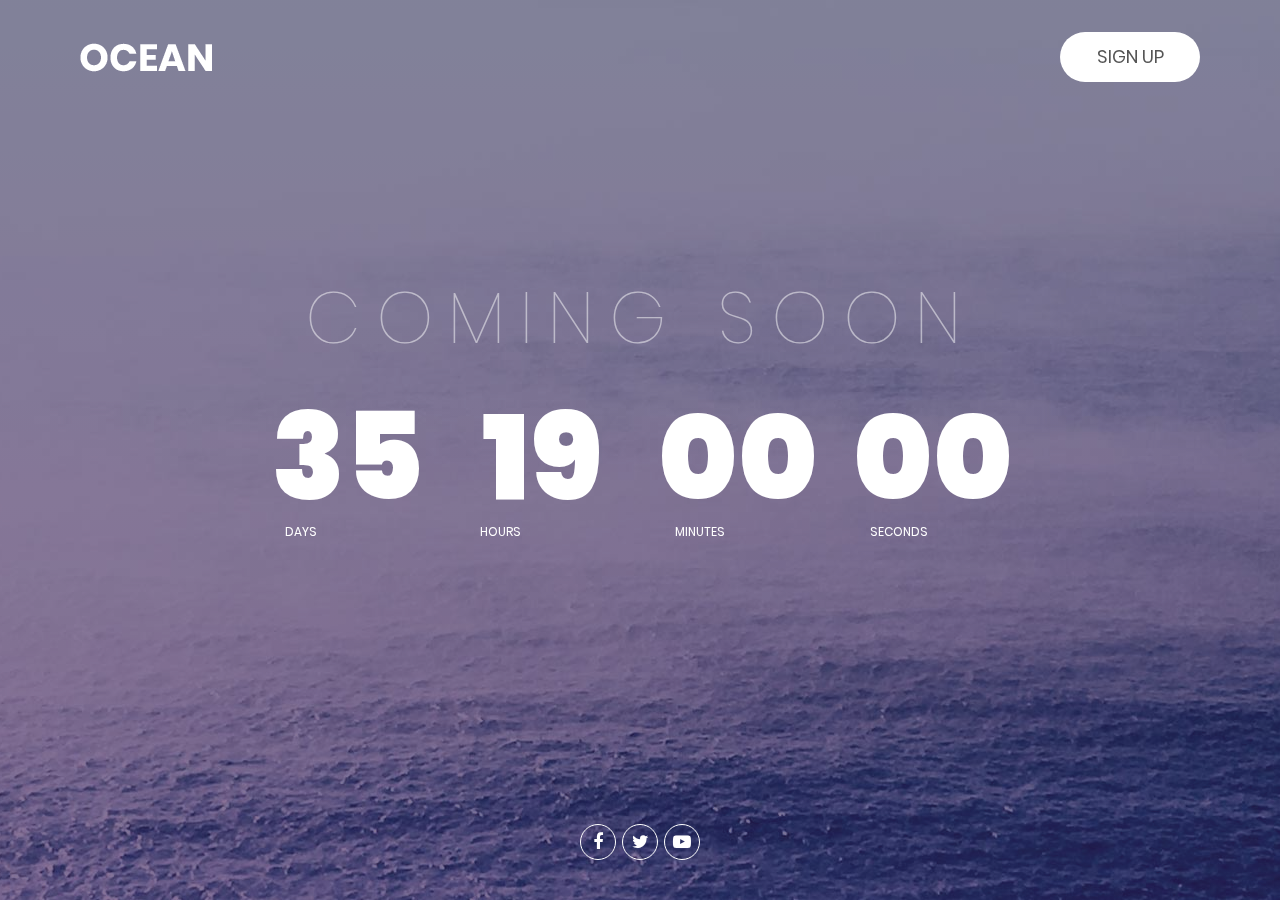
<file: comingsoon/index.html>
<!DOCTYPE html>
<html lang="en">
<head>
	<title>Coming Soon 9</title>
	<meta charset="UTF-8">
	<meta name="viewport" content="width=device-width, initial-scale=1">
<!--===============================================================================================-->	
	<link rel="icon" type="image/png" href="images/icons/favicon.ico"/>
<!--===============================================================================================-->
	<link rel="stylesheet" type="text/css" href="vendor/bootstrap/css/bootstrap.min.css">
<!--===============================================================================================-->
	<link rel="stylesheet" type="text/css" href="fonts/font-awesome-4.7.0/css/font-awesome.min.css">
<!--===============================================================================================-->
	<link rel="stylesheet" type="text/css" href="vendor/animate/animate.css">
<!--===============================================================================================-->
	<link rel="stylesheet" type="text/css" href="vendor/select2/select2.min.css">
<!--===============================================================================================-->
	<link rel="stylesheet" type="text/css" href="css/util.css">
	<link rel="stylesheet" type="text/css" href="css/main.css">
<!--===============================================================================================-->
</head>
<body>
	
	<!--  -->
	<div class="simpleslide100">
		<div class="simpleslide100-item bg-img1" style="background-image: url('images/bg01.jpg');"></div>
		<div class="simpleslide100-item bg-img1" style="background-image: url('images/bg02.jpg');"></div>
	</div>

	<div class="flex-col-c-sb size1 overlay1">
		<!--  -->
		<div class="w-full flex-w flex-sb-m p-l-80 p-r-80 p-t-22 p-lr-15-sm">
			<div class="wrappic1 m-r-30 m-t-10 m-b-10">
				<a href="#"><img src="images/icons/logo.png" alt="LOGO"></a>
			</div>

			<div class="flex-w m-t-10 m-b-10">
				<a href="#" class="size2 m1-txt1 flex-c-m how-btn1 trans-04">
					Sign Up
				</a>
			</div>
		</div>

		<!--  -->
		<div class="flex-col-c-m p-l-15 p-r-15 p-t-50 p-b-120">
			<h3 class="l1-txt1 txt-center p-b-40 respon1">
				Coming Soon
			</h3>

			<div class="flex-w flex-c-m cd100">
				<div class="flex-col-c wsize1 m-b-30">
					<span class="l1-txt2 p-b-9 days">35</span>
					<span class="s1-txt1 where1 p-l-35">Days</span>
				</div>

				<div class="flex-col-c wsize1 m-b-30">
					<span class="l1-txt2 p-b-9 hours">17</span>
					<span class="s1-txt1 where1 p-l-35">Hours</span>
				</div>

				<div class="flex-col-c wsize1 m-b-30">
					<span class="l1-txt2 p-b-9 minutes">50</span>
					<span class="s1-txt1 where1 p-l-35">Minutes</span>
				</div>

				<div class="flex-col-c wsize1 m-b-30">
					<span class="l1-txt2 p-b-9 seconds">39</span>
					<span class="s1-txt1 where1 p-l-35">Seconds</span>
				</div>
			</div>
		</div>

		<!--  -->
		<div class="flex-w flex-c-m p-b-35">
			<a href="#" class="size3 flex-c-m how-social trans-04 m-r-3 m-l-3 m-b-5">
				<i class="fa fa-facebook"></i>
			</a>

			<a href="#" class="size3 flex-c-m how-social trans-04 m-r-3 m-l-3 m-b-5">
				<i class="fa fa-twitter"></i>
			</a>

			<a href="#" class="size3 flex-c-m how-social trans-04 m-r-3 m-l-3 m-b-5">
				<i class="fa fa-youtube-play"></i>
			</a>
		</div>
	</div>



	

<!--===============================================================================================-->	
	<script src="vendor/jquery/jquery-3.2.1.min.js"></script>
<!--===============================================================================================-->
	<script src="vendor/bootstrap/js/popper.js"></script>
	<script src="vendor/bootstrap/js/bootstrap.min.js"></script>
<!--===============================================================================================-->
	<script src="vendor/select2/select2.min.js"></script>
<!--===============================================================================================-->
	<script src="vendor/countdowntime/moment.min.js"></script>
	<script src="vendor/countdowntime/moment-timezone.min.js"></script>
	<script src="vendor/countdowntime/moment-timezone-with-data.min.js"></script>
	<script src="vendor/countdowntime/countdowntime.js"></script>
	<script>
		$('.cd100').countdown100({
			/*Set Endtime here*/
			/*Endtime must be > current time*/
			endtimeYear: 0,
			endtimeMonth: 0,
			endtimeDate: 35,
			endtimeHours: 19,
			endtimeMinutes: 0,
			endtimeSeconds: 0,
			timeZone: "" 
			// ex:  timeZone: "America/New_York"
			//go to " http://momentjs.com/timezone/ " to get timezone
		});
	</script>
<!--===============================================================================================-->
	<script src="vendor/tilt/tilt.jquery.min.js"></script>
	<script >
		$('.js-tilt').tilt({
			scale: 1.1
		})
	</script>
<!--===============================================================================================-->
	<script src="js/main.js"></script>

</body>
</html>
</file>
<file: comingsoon/css/util.css>
/*//////////////////////////////////////////////////////////////////
[ REBOOT ]*/
*, *:before, *:after {
	margin: 0px; 
	padding: 0px; 
	-webkit-box-sizing: border-box;
	-moz-box-sizing: border-box;
	box-sizing: border-box;
}

body, html {
	font-family: Arial, sans-serif;
	font-size: 15px;
	color: #666666;

	height: 100%;
	background-color: #fff;
	-webkit-box-sizing: border-box;
	-moz-box-sizing: border-box;
	box-sizing: border-box;
}

/*---------------------------------------------*/
a:focus {outline: none;}
a:hover {text-decoration: none;}

/* ------------------------------------ */
h1,h2,h3,h4,h5,h6,p {margin: 0px;}

ul, li {
	margin: 0px;
	list-style-type: none;
}


/* ------------------------------------ */
input, textarea, label {
	display: block;
	outline: none;
	border: none;
}

/* ------------------------------------ */
button {
	outline: none;
	border: none;
	background: transparent;
	cursor: pointer;
}
button:focus {outline: none;}

iframe {border: none;}


/*//////////////////////////////////////////////////////////////////
[ FONT SIZE ]*/
.fs-1 {font-size: 1px;}
.fs-2 {font-size: 2px;}
.fs-3 {font-size: 3px;}
.fs-4 {font-size: 4px;}
.fs-5 {font-size: 5px;}
.fs-6 {font-size: 6px;}
.fs-7 {font-size: 7px;}
.fs-8 {font-size: 8px;}
.fs-9 {font-size: 9px;}
.fs-10 {font-size: 10px;}
.fs-11 {font-size: 11px;}
.fs-12 {font-size: 12px;}
.fs-13 {font-size: 13px;}
.fs-14 {font-size: 14px;}
.fs-15 {font-size: 15px;}
.fs-16 {font-size: 16px;}
.fs-17 {font-size: 17px;}
.fs-18 {font-size: 18px;}
.fs-19 {font-size: 19px;}
.fs-20 {font-size: 20px;}
.fs-21 {font-size: 21px;}
.fs-22 {font-size: 22px;}
.fs-23 {font-size: 23px;}
.fs-24 {font-size: 24px;}
.fs-25 {font-size: 25px;}
.fs-26 {font-size: 26px;}
.fs-27 {font-size: 27px;}
.fs-28 {font-size: 28px;}
.fs-29 {font-size: 29px;}
.fs-30 {font-size: 30px;}
.fs-31 {font-size: 31px;}
.fs-32 {font-size: 32px;}
.fs-33 {font-size: 33px;}
.fs-34 {font-size: 34px;}
.fs-35 {font-size: 35px;}
.fs-36 {font-size: 36px;}
.fs-37 {font-size: 37px;}
.fs-38 {font-size: 38px;}
.fs-39 {font-size: 39px;}
.fs-40 {font-size: 40px;}
.fs-41 {font-size: 41px;}
.fs-42 {font-size: 42px;}
.fs-43 {font-size: 43px;}
.fs-44 {font-size: 44px;}
.fs-45 {font-size: 45px;}
.fs-46 {font-size: 46px;}
.fs-47 {font-size: 47px;}
.fs-48 {font-size: 48px;}
.fs-49 {font-size: 49px;}
.fs-50 {font-size: 50px;}
.fs-51 {font-size: 51px;}
.fs-52 {font-size: 52px;}
.fs-53 {font-size: 53px;}
.fs-54 {font-size: 54px;}
.fs-55 {font-size: 55px;}
.fs-56 {font-size: 56px;}
.fs-57 {font-size: 57px;}
.fs-58 {font-size: 58px;}
.fs-59 {font-size: 59px;}
.fs-60 {font-size: 60px;}
.fs-61 {font-size: 61px;}
.fs-62 {font-size: 62px;}
.fs-63 {font-size: 63px;}
.fs-64 {font-size: 64px;}
.fs-65 {font-size: 65px;}
.fs-66 {font-size: 66px;}
.fs-67 {font-size: 67px;}
.fs-68 {font-size: 68px;}
.fs-69 {font-size: 69px;}
.fs-70 {font-size: 70px;}
.fs-71 {font-size: 71px;}
.fs-72 {font-size: 72px;}
.fs-73 {font-size: 73px;}
.fs-74 {font-size: 74px;}
.fs-75 {font-size: 75px;}
.fs-76 {font-size: 76px;}
.fs-77 {font-size: 77px;}
.fs-78 {font-size: 78px;}
.fs-79 {font-size: 79px;}
.fs-80 {font-size: 80px;}
.fs-81 {font-size: 81px;}
.fs-82 {font-size: 82px;}
.fs-83 {font-size: 83px;}
.fs-84 {font-size: 84px;}
.fs-85 {font-size: 85px;}
.fs-86 {font-size: 86px;}
.fs-87 {font-size: 87px;}
.fs-88 {font-size: 88px;}
.fs-89 {font-size: 89px;}
.fs-90 {font-size: 90px;}
.fs-91 {font-size: 91px;}
.fs-92 {font-size: 92px;}
.fs-93 {font-size: 93px;}
.fs-94 {font-size: 94px;}
.fs-95 {font-size: 95px;}
.fs-96 {font-size: 96px;}
.fs-97 {font-size: 97px;}
.fs-98 {font-size: 98px;}
.fs-99 {font-size: 99px;}
.fs-100 {font-size: 100px;}
.fs-101 {font-size: 101px;}
.fs-102 {font-size: 102px;}
.fs-103 {font-size: 103px;}
.fs-104 {font-size: 104px;}
.fs-105 {font-size: 105px;}
.fs-106 {font-size: 106px;}
.fs-107 {font-size: 107px;}
.fs-108 {font-size: 108px;}
.fs-109 {font-size: 109px;}
.fs-110 {font-size: 110px;}
.fs-111 {font-size: 111px;}
.fs-112 {font-size: 112px;}
.fs-113 {font-size: 113px;}
.fs-114 {font-size: 114px;}
.fs-115 {font-size: 115px;}
.fs-116 {font-size: 116px;}
.fs-117 {font-size: 117px;}
.fs-118 {font-size: 118px;}
.fs-119 {font-size: 119px;}
.fs-120 {font-size: 120px;}
.fs-121 {font-size: 121px;}
.fs-122 {font-size: 122px;}
.fs-123 {font-size: 123px;}
.fs-124 {font-size: 124px;}
.fs-125 {font-size: 125px;}
.fs-126 {font-size: 126px;}
.fs-127 {font-size: 127px;}
.fs-128 {font-size: 128px;}
.fs-129 {font-size: 129px;}
.fs-130 {font-size: 130px;}
.fs-131 {font-size: 131px;}
.fs-132 {font-size: 132px;}
.fs-133 {font-size: 133px;}
.fs-134 {font-size: 134px;}
.fs-135 {font-size: 135px;}
.fs-136 {font-size: 136px;}
.fs-137 {font-size: 137px;}
.fs-138 {font-size: 138px;}
.fs-139 {font-size: 139px;}
.fs-140 {font-size: 140px;}
.fs-141 {font-size: 141px;}
.fs-142 {font-size: 142px;}
.fs-143 {font-size: 143px;}
.fs-144 {font-size: 144px;}
.fs-145 {font-size: 145px;}
.fs-146 {font-size: 146px;}
.fs-147 {font-size: 147px;}
.fs-148 {font-size: 148px;}
.fs-149 {font-size: 149px;}
.fs-150 {font-size: 150px;}
.fs-151 {font-size: 151px;}
.fs-152 {font-size: 152px;}
.fs-153 {font-size: 153px;}
.fs-154 {font-size: 154px;}
.fs-155 {font-size: 155px;}
.fs-156 {font-size: 156px;}
.fs-157 {font-size: 157px;}
.fs-158 {font-size: 158px;}
.fs-159 {font-size: 159px;}
.fs-160 {font-size: 160px;}
.fs-161 {font-size: 161px;}
.fs-162 {font-size: 162px;}
.fs-163 {font-size: 163px;}
.fs-164 {font-size: 164px;}
.fs-165 {font-size: 165px;}
.fs-166 {font-size: 166px;}
.fs-167 {font-size: 167px;}
.fs-168 {font-size: 168px;}
.fs-169 {font-size: 169px;}
.fs-170 {font-size: 170px;}
.fs-171 {font-size: 171px;}
.fs-172 {font-size: 172px;}
.fs-173 {font-size: 173px;}
.fs-174 {font-size: 174px;}
.fs-175 {font-size: 175px;}
.fs-176 {font-size: 176px;}
.fs-177 {font-size: 177px;}
.fs-178 {font-size: 178px;}
.fs-179 {font-size: 179px;}
.fs-180 {font-size: 180px;}
.fs-181 {font-size: 181px;}
.fs-182 {font-size: 182px;}
.fs-183 {font-size: 183px;}
.fs-184 {font-size: 184px;}
.fs-185 {font-size: 185px;}
.fs-186 {font-size: 186px;}
.fs-187 {font-size: 187px;}
.fs-188 {font-size: 188px;}
.fs-189 {font-size: 189px;}
.fs-190 {font-size: 190px;}
.fs-191 {font-size: 191px;}
.fs-192 {font-size: 192px;}
.fs-193 {font-size: 193px;}
.fs-194 {font-size: 194px;}
.fs-195 {font-size: 195px;}
.fs-196 {font-size: 196px;}
.fs-197 {font-size: 197px;}
.fs-198 {font-size: 198px;}
.fs-199 {font-size: 199px;}
.fs-200 {font-size: 200px;}

/*//////////////////////////////////////////////////////////////////
[ PADDING ]*/
.p-t-0 {padding-top: 0px;}
.p-t-1 {padding-top: 1px;}
.p-t-2 {padding-top: 2px;}
.p-t-3 {padding-top: 3px;}
.p-t-4 {padding-top: 4px;}
.p-t-5 {padding-top: 5px;}
.p-t-6 {padding-top: 6px;}
.p-t-7 {padding-top: 7px;}
.p-t-8 {padding-top: 8px;}
.p-t-9 {padding-top: 9px;}
.p-t-10 {padding-top: 10px;}
.p-t-11 {padding-top: 11px;}
.p-t-12 {padding-top: 12px;}
.p-t-13 {padding-top: 13px;}
.p-t-14 {padding-top: 14px;}
.p-t-15 {padding-top: 15px;}
.p-t-16 {padding-top: 16px;}
.p-t-17 {padding-top: 17px;}
.p-t-18 {padding-top: 18px;}
.p-t-19 {padding-top: 19px;}
.p-t-20 {padding-top: 20px;}
.p-t-21 {padding-top: 21px;}
.p-t-22 {padding-top: 22px;}
.p-t-23 {padding-top: 23px;}
.p-t-24 {padding-top: 24px;}
.p-t-25 {padding-top: 25px;}
.p-t-26 {padding-top: 26px;}
.p-t-27 {padding-top: 27px;}
.p-t-28 {padding-top: 28px;}
.p-t-29 {padding-top: 29px;}
.p-t-30 {padding-top: 30px;}
.p-t-31 {padding-top: 31px;}
.p-t-32 {padding-top: 32px;}
.p-t-33 {padding-top: 33px;}
.p-t-34 {padding-top: 34px;}
.p-t-35 {padding-top: 35px;}
.p-t-36 {padding-top: 36px;}
.p-t-37 {padding-top: 37px;}
.p-t-38 {padding-top: 38px;}
.p-t-39 {padding-top: 39px;}
.p-t-40 {padding-top: 40px;}
.p-t-41 {padding-top: 41px;}
.p-t-42 {padding-top: 42px;}
.p-t-43 {padding-top: 43px;}
.p-t-44 {padding-top: 44px;}
.p-t-45 {padding-top: 45px;}
.p-t-46 {padding-top: 46px;}
.p-t-47 {padding-top: 47px;}
.p-t-48 {padding-top: 48px;}
.p-t-49 {padding-top: 49px;}
.p-t-50 {padding-top: 50px;}
.p-t-51 {padding-top: 51px;}
.p-t-52 {padding-top: 52px;}
.p-t-53 {padding-top: 53px;}
.p-t-54 {padding-top: 54px;}
.p-t-55 {padding-top: 55px;}
.p-t-56 {padding-top: 56px;}
.p-t-57 {padding-top: 57px;}
.p-t-58 {padding-top: 58px;}
.p-t-59 {padding-top: 59px;}
.p-t-60 {padding-top: 60px;}
.p-t-61 {padding-top: 61px;}
.p-t-62 {padding-top: 62px;}
.p-t-63 {padding-top: 63px;}
.p-t-64 {padding-top: 64px;}
.p-t-65 {padding-top: 65px;}
.p-t-66 {padding-top: 66px;}
.p-t-67 {padding-top: 67px;}
.p-t-68 {padding-top: 68px;}
.p-t-69 {padding-top: 69px;}
.p-t-70 {padding-top: 70px;}
.p-t-71 {padding-top: 71px;}
.p-t-72 {padding-top: 72px;}
.p-t-73 {padding-top: 73px;}
.p-t-74 {padding-top: 74px;}
.p-t-75 {padding-top: 75px;}
.p-t-76 {padding-top: 76px;}
.p-t-77 {padding-top: 77px;}
.p-t-78 {padding-top: 78px;}
.p-t-79 {padding-top: 79px;}
.p-t-80 {padding-top: 80px;}
.p-t-81 {padding-top: 81px;}
.p-t-82 {padding-top: 82px;}
.p-t-83 {padding-top: 83px;}
.p-t-84 {padding-top: 84px;}
.p-t-85 {padding-top: 85px;}
.p-t-86 {padding-top: 86px;}
.p-t-87 {padding-top: 87px;}
.p-t-88 {padding-top: 88px;}
.p-t-89 {padding-top: 89px;}
.p-t-90 {padding-top: 90px;}
.p-t-91 {padding-top: 91px;}
.p-t-92 {padding-top: 92px;}
.p-t-93 {padding-top: 93px;}
.p-t-94 {padding-top: 94px;}
.p-t-95 {padding-top: 95px;}
.p-t-96 {padding-top: 96px;}
.p-t-97 {padding-top: 97px;}
.p-t-98 {padding-top: 98px;}
.p-t-99 {padding-top: 99px;}
.p-t-100 {padding-top: 100px;}
.p-t-101 {padding-top: 101px;}
.p-t-102 {padding-top: 102px;}
.p-t-103 {padding-top: 103px;}
.p-t-104 {padding-top: 104px;}
.p-t-105 {padding-top: 105px;}
.p-t-106 {padding-top: 106px;}
.p-t-107 {padding-top: 107px;}
.p-t-108 {padding-top: 108px;}
.p-t-109 {padding-top: 109px;}
.p-t-110 {padding-top: 110px;}
.p-t-111 {padding-top: 111px;}
.p-t-112 {padding-top: 112px;}
.p-t-113 {padding-top: 113px;}
.p-t-114 {padding-top: 114px;}
.p-t-115 {padding-top: 115px;}
.p-t-116 {padding-top: 116px;}
.p-t-117 {padding-top: 117px;}
.p-t-118 {padding-top: 118px;}
.p-t-119 {padding-top: 119px;}
.p-t-120 {padding-top: 120px;}
.p-t-121 {padding-top: 121px;}
.p-t-122 {padding-top: 122px;}
.p-t-123 {padding-top: 123px;}
.p-t-124 {padding-top: 124px;}
.p-t-125 {padding-top: 125px;}
.p-t-126 {padding-top: 126px;}
.p-t-127 {padding-top: 127px;}
.p-t-128 {padding-top: 128px;}
.p-t-129 {padding-top: 129px;}
.p-t-130 {padding-top: 130px;}
.p-t-131 {padding-top: 131px;}
.p-t-132 {padding-top: 132px;}
.p-t-133 {padding-top: 133px;}
.p-t-134 {padding-top: 134px;}
.p-t-135 {padding-top: 135px;}
.p-t-136 {padding-top: 136px;}
.p-t-137 {padding-top: 137px;}
.p-t-138 {padding-top: 138px;}
.p-t-139 {padding-top: 139px;}
.p-t-140 {padding-top: 140px;}
.p-t-141 {padding-top: 141px;}
.p-t-142 {padding-top: 142px;}
.p-t-143 {padding-top: 143px;}
.p-t-144 {padding-top: 144px;}
.p-t-145 {padding-top: 145px;}
.p-t-146 {padding-top: 146px;}
.p-t-147 {padding-top: 147px;}
.p-t-148 {padding-top: 148px;}
.p-t-149 {padding-top: 149px;}
.p-t-150 {padding-top: 150px;}
.p-t-151 {padding-top: 151px;}
.p-t-152 {padding-top: 152px;}
.p-t-153 {padding-top: 153px;}
.p-t-154 {padding-top: 154px;}
.p-t-155 {padding-top: 155px;}
.p-t-156 {padding-top: 156px;}
.p-t-157 {padding-top: 157px;}
.p-t-158 {padding-top: 158px;}
.p-t-159 {padding-top: 159px;}
.p-t-160 {padding-top: 160px;}
.p-t-161 {padding-top: 161px;}
.p-t-162 {padding-top: 162px;}
.p-t-163 {padding-top: 163px;}
.p-t-164 {padding-top: 164px;}
.p-t-165 {padding-top: 165px;}
.p-t-166 {padding-top: 166px;}
.p-t-167 {padding-top: 167px;}
.p-t-168 {padding-top: 168px;}
.p-t-169 {padding-top: 169px;}
.p-t-170 {padding-top: 170px;}
.p-t-171 {padding-top: 171px;}
.p-t-172 {padding-top: 172px;}
.p-t-173 {padding-top: 173px;}
.p-t-174 {padding-top: 174px;}
.p-t-175 {padding-top: 175px;}
.p-t-176 {padding-top: 176px;}
.p-t-177 {padding-top: 177px;}
.p-t-178 {padding-top: 178px;}
.p-t-179 {padding-top: 179px;}
.p-t-180 {padding-top: 180px;}
.p-t-181 {padding-top: 181px;}
.p-t-182 {padding-top: 182px;}
.p-t-183 {padding-top: 183px;}
.p-t-184 {padding-top: 184px;}
.p-t-185 {padding-top: 185px;}
.p-t-186 {padding-top: 186px;}
.p-t-187 {padding-top: 187px;}
.p-t-188 {padding-top: 188px;}
.p-t-189 {padding-top: 189px;}
.p-t-190 {padding-top: 190px;}
.p-t-191 {padding-top: 191px;}
.p-t-192 {padding-top: 192px;}
.p-t-193 {padding-top: 193px;}
.p-t-194 {padding-top: 194px;}
.p-t-195 {padding-top: 195px;}
.p-t-196 {padding-top: 196px;}
.p-t-197 {padding-top: 197px;}
.p-t-198 {padding-top: 198px;}
.p-t-199 {padding-top: 199px;}
.p-t-200 {padding-top: 200px;}
.p-t-201 {padding-top: 201px;}
.p-t-202 {padding-top: 202px;}
.p-t-203 {padding-top: 203px;}
.p-t-204 {padding-top: 204px;}
.p-t-205 {padding-top: 205px;}
.p-t-206 {padding-top: 206px;}
.p-t-207 {padding-top: 207px;}
.p-t-208 {padding-top: 208px;}
.p-t-209 {padding-top: 209px;}
.p-t-210 {padding-top: 210px;}
.p-t-211 {padding-top: 211px;}
.p-t-212 {padding-top: 212px;}
.p-t-213 {padding-top: 213px;}
.p-t-214 {padding-top: 214px;}
.p-t-215 {padding-top: 215px;}
.p-t-216 {padding-top: 216px;}
.p-t-217 {padding-top: 217px;}
.p-t-218 {padding-top: 218px;}
.p-t-219 {padding-top: 219px;}
.p-t-220 {padding-top: 220px;}
.p-t-221 {padding-top: 221px;}
.p-t-222 {padding-top: 222px;}
.p-t-223 {padding-top: 223px;}
.p-t-224 {padding-top: 224px;}
.p-t-225 {padding-top: 225px;}
.p-t-226 {padding-top: 226px;}
.p-t-227 {padding-top: 227px;}
.p-t-228 {padding-top: 228px;}
.p-t-229 {padding-top: 229px;}
.p-t-230 {padding-top: 230px;}
.p-t-231 {padding-top: 231px;}
.p-t-232 {padding-top: 232px;}
.p-t-233 {padding-top: 233px;}
.p-t-234 {padding-top: 234px;}
.p-t-235 {padding-top: 235px;}
.p-t-236 {padding-top: 236px;}
.p-t-237 {padding-top: 237px;}
.p-t-238 {padding-top: 238px;}
.p-t-239 {padding-top: 239px;}
.p-t-240 {padding-top: 240px;}
.p-t-241 {padding-top: 241px;}
.p-t-242 {padding-top: 242px;}
.p-t-243 {padding-top: 243px;}
.p-t-244 {padding-top: 244px;}
.p-t-245 {padding-top: 245px;}
.p-t-246 {padding-top: 246px;}
.p-t-247 {padding-top: 247px;}
.p-t-248 {padding-top: 248px;}
.p-t-249 {padding-top: 249px;}
.p-t-250 {padding-top: 250px;}
.p-b-0 {padding-bottom: 0px;}
.p-b-1 {padding-bottom: 1px;}
.p-b-2 {padding-bottom: 2px;}
.p-b-3 {padding-bottom: 3px;}
.p-b-4 {padding-bottom: 4px;}
.p-b-5 {padding-bottom: 5px;}
.p-b-6 {padding-bottom: 6px;}
.p-b-7 {padding-bottom: 7px;}
.p-b-8 {padding-bottom: 8px;}
.p-b-9 {padding-bottom: 9px;}
.p-b-10 {padding-bottom: 10px;}
.p-b-11 {padding-bottom: 11px;}
.p-b-12 {padding-bottom: 12px;}
.p-b-13 {padding-bottom: 13px;}
.p-b-14 {padding-bottom: 14px;}
.p-b-15 {padding-bottom: 15px;}
.p-b-16 {padding-bottom: 16px;}
.p-b-17 {padding-bottom: 17px;}
.p-b-18 {padding-bottom: 18px;}
.p-b-19 {padding-bottom: 19px;}
.p-b-20 {padding-bottom: 20px;}
.p-b-21 {padding-bottom: 21px;}
.p-b-22 {padding-bottom: 22px;}
.p-b-23 {padding-bottom: 23px;}
.p-b-24 {padding-bottom: 24px;}
.p-b-25 {padding-bottom: 25px;}
.p-b-26 {padding-bottom: 26px;}
.p-b-27 {padding-bottom: 27px;}
.p-b-28 {padding-bottom: 28px;}
.p-b-29 {padding-bottom: 29px;}
.p-b-30 {padding-bottom: 30px;}
.p-b-31 {padding-bottom: 31px;}
.p-b-32 {padding-bottom: 32px;}
.p-b-33 {padding-bottom: 33px;}
.p-b-34 {padding-bottom: 34px;}
.p-b-35 {padding-bottom: 35px;}
.p-b-36 {padding-bottom: 36px;}
.p-b-37 {padding-bottom: 37px;}
.p-b-38 {padding-bottom: 38px;}
.p-b-39 {padding-bottom: 39px;}
.p-b-40 {padding-bottom: 40px;}
.p-b-41 {padding-bottom: 41px;}
.p-b-42 {padding-bottom: 42px;}
.p-b-43 {padding-bottom: 43px;}
.p-b-44 {padding-bottom: 44px;}
.p-b-45 {padding-bottom: 45px;}
.p-b-46 {padding-bottom: 46px;}
.p-b-47 {padding-bottom: 47px;}
.p-b-48 {padding-bottom: 48px;}
.p-b-49 {padding-bottom: 49px;}
.p-b-50 {padding-bottom: 50px;}
.p-b-51 {padding-bottom: 51px;}
.p-b-52 {padding-bottom: 52px;}
.p-b-53 {padding-bottom: 53px;}
.p-b-54 {padding-bottom: 54px;}
.p-b-55 {padding-bottom: 55px;}
.p-b-56 {padding-bottom: 56px;}
.p-b-57 {padding-bottom: 57px;}
.p-b-58 {padding-bottom: 58px;}
.p-b-59 {padding-bottom: 59px;}
.p-b-60 {padding-bottom: 60px;}
.p-b-61 {padding-bottom: 61px;}
.p-b-62 {padding-bottom: 62px;}
.p-b-63 {padding-bottom: 63px;}
.p-b-64 {padding-bottom: 64px;}
.p-b-65 {padding-bottom: 65px;}
.p-b-66 {padding-bottom: 66px;}
.p-b-67 {padding-bottom: 67px;}
.p-b-68 {padding-bottom: 68px;}
.p-b-69 {padding-bottom: 69px;}
.p-b-70 {padding-bottom: 70px;}
.p-b-71 {padding-bottom: 71px;}
.p-b-72 {padding-bottom: 72px;}
.p-b-73 {padding-bottom: 73px;}
.p-b-74 {padding-bottom: 74px;}
.p-b-75 {padding-bottom: 75px;}
.p-b-76 {padding-bottom: 76px;}
.p-b-77 {padding-bottom: 77px;}
.p-b-78 {padding-bottom: 78px;}
.p-b-79 {padding-bottom: 79px;}
.p-b-80 {padding-bottom: 80px;}
.p-b-81 {padding-bottom: 81px;}
.p-b-82 {padding-bottom: 82px;}
.p-b-83 {padding-bottom: 83px;}
.p-b-84 {padding-bottom: 84px;}
.p-b-85 {padding-bottom: 85px;}
.p-b-86 {padding-bottom: 86px;}
.p-b-87 {padding-bottom: 87px;}
.p-b-88 {padding-bottom: 88px;}
.p-b-89 {padding-bottom: 89px;}
.p-b-90 {padding-bottom: 90px;}
.p-b-91 {padding-bottom: 91px;}
.p-b-92 {padding-bottom: 92px;}
.p-b-93 {padding-bottom: 93px;}
.p-b-94 {padding-bottom: 94px;}
.p-b-95 {padding-bottom: 95px;}
.p-b-96 {padding-bottom: 96px;}
.p-b-97 {padding-bottom: 97px;}
.p-b-98 {padding-bottom: 98px;}
.p-b-99 {padding-bottom: 99px;}
.p-b-100 {padding-bottom: 100px;}
.p-b-101 {padding-bottom: 101px;}
.p-b-102 {padding-bottom: 102px;}
.p-b-103 {padding-bottom: 103px;}
.p-b-104 {padding-bottom: 104px;}
.p-b-105 {padding-bottom: 105px;}
.p-b-106 {padding-bottom: 106px;}
.p-b-107 {padding-bottom: 107px;}
.p-b-108 {padding-bottom: 108px;}
.p-b-109 {padding-bottom: 109px;}
.p-b-110 {padding-bottom: 110px;}
.p-b-111 {padding-bottom: 111px;}
.p-b-112 {padding-bottom: 112px;}
.p-b-113 {padding-bottom: 113px;}
.p-b-114 {padding-bottom: 114px;}
.p-b-115 {padding-bottom: 115px;}
.p-b-116 {padding-bottom: 116px;}
.p-b-117 {padding-bottom: 117px;}
.p-b-118 {padding-bottom: 118px;}
.p-b-119 {padding-bottom: 119px;}
.p-b-120 {padding-bottom: 120px;}
.p-b-121 {padding-bottom: 121px;}
.p-b-122 {padding-bottom: 122px;}
.p-b-123 {padding-bottom: 123px;}
.p-b-124 {padding-bottom: 124px;}
.p-b-125 {padding-bottom: 125px;}
.p-b-126 {padding-bottom: 126px;}
.p-b-127 {padding-bottom: 127px;}
.p-b-128 {padding-bottom: 128px;}
.p-b-129 {padding-bottom: 129px;}
.p-b-130 {padding-bottom: 130px;}
.p-b-131 {padding-bottom: 131px;}
.p-b-132 {padding-bottom: 132px;}
.p-b-133 {padding-bottom: 133px;}
.p-b-134 {padding-bottom: 134px;}
.p-b-135 {padding-bottom: 135px;}
.p-b-136 {padding-bottom: 136px;}
.p-b-137 {padding-bottom: 137px;}
.p-b-138 {padding-bottom: 138px;}
.p-b-139 {padding-bottom: 139px;}
.p-b-140 {padding-bottom: 140px;}
.p-b-141 {padding-bottom: 141px;}
.p-b-142 {padding-bottom: 142px;}
.p-b-143 {padding-bottom: 143px;}
.p-b-144 {padding-bottom: 144px;}
.p-b-145 {padding-bottom: 145px;}
.p-b-146 {padding-bottom: 146px;}
.p-b-147 {padding-bottom: 147px;}
.p-b-148 {padding-bottom: 148px;}
.p-b-149 {padding-bottom: 149px;}
.p-b-150 {padding-bottom: 150px;}
.p-b-151 {padding-bottom: 151px;}
.p-b-152 {padding-bottom: 152px;}
.p-b-153 {padding-bottom: 153px;}
.p-b-154 {padding-bottom: 154px;}
.p-b-155 {padding-bottom: 155px;}
.p-b-156 {padding-bottom: 156px;}
.p-b-157 {padding-bottom: 157px;}
.p-b-158 {padding-bottom: 158px;}
.p-b-159 {padding-bottom: 159px;}
.p-b-160 {padding-bottom: 160px;}
.p-b-161 {padding-bottom: 161px;}
.p-b-162 {padding-bottom: 162px;}
.p-b-163 {padding-bottom: 163px;}
.p-b-164 {padding-bottom: 164px;}
.p-b-165 {padding-bottom: 165px;}
.p-b-166 {padding-bottom: 166px;}
.p-b-167 {padding-bottom: 167px;}
.p-b-168 {padding-bottom: 168px;}
.p-b-169 {padding-bottom: 169px;}
.p-b-170 {padding-bottom: 170px;}
.p-b-171 {padding-bottom: 171px;}
.p-b-172 {padding-bottom: 172px;}
.p-b-173 {padding-bottom: 173px;}
.p-b-174 {padding-bottom: 174px;}
.p-b-175 {padding-bottom: 175px;}
.p-b-176 {padding-bottom: 176px;}
.p-b-177 {padding-bottom: 177px;}
.p-b-178 {padding-bottom: 178px;}
.p-b-179 {padding-bottom: 179px;}
.p-b-180 {padding-bottom: 180px;}
.p-b-181 {padding-bottom: 181px;}
.p-b-182 {padding-bottom: 182px;}
.p-b-183 {padding-bottom: 183px;}
.p-b-184 {padding-bottom: 184px;}
.p-b-185 {padding-bottom: 185px;}
.p-b-186 {padding-bottom: 186px;}
.p-b-187 {padding-bottom: 187px;}
.p-b-188 {padding-bottom: 188px;}
.p-b-189 {padding-bottom: 189px;}
.p-b-190 {padding-bottom: 190px;}
.p-b-191 {padding-bottom: 191px;}
.p-b-192 {padding-bottom: 192px;}
.p-b-193 {padding-bottom: 193px;}
.p-b-194 {padding-bottom: 194px;}
.p-b-195 {padding-bottom: 195px;}
.p-b-196 {padding-bottom: 196px;}
.p-b-197 {padding-bottom: 197px;}
.p-b-198 {padding-bottom: 198px;}
.p-b-199 {padding-bottom: 199px;}
.p-b-200 {padding-bottom: 200px;}
.p-b-201 {padding-bottom: 201px;}
.p-b-202 {padding-bottom: 202px;}
.p-b-203 {padding-bottom: 203px;}
.p-b-204 {padding-bottom: 204px;}
.p-b-205 {padding-bottom: 205px;}
.p-b-206 {padding-bottom: 206px;}
.p-b-207 {padding-bottom: 207px;}
.p-b-208 {padding-bottom: 208px;}
.p-b-209 {padding-bottom: 209px;}
.p-b-210 {padding-bottom: 210px;}
.p-b-211 {padding-bottom: 211px;}
.p-b-212 {padding-bottom: 212px;}
.p-b-213 {padding-bottom: 213px;}
.p-b-214 {padding-bottom: 214px;}
.p-b-215 {padding-bottom: 215px;}
.p-b-216 {padding-bottom: 216px;}
.p-b-217 {padding-bottom: 217px;}
.p-b-218 {padding-bottom: 218px;}
.p-b-219 {padding-bottom: 219px;}
.p-b-220 {padding-bottom: 220px;}
.p-b-221 {padding-bottom: 221px;}
.p-b-222 {padding-bottom: 222px;}
.p-b-223 {padding-bottom: 223px;}
.p-b-224 {padding-bottom: 224px;}
.p-b-225 {padding-bottom: 225px;}
.p-b-226 {padding-bottom: 226px;}
.p-b-227 {padding-bottom: 227px;}
.p-b-228 {padding-bottom: 228px;}
.p-b-229 {padding-bottom: 229px;}
.p-b-230 {padding-bottom: 230px;}
.p-b-231 {padding-bottom: 231px;}
.p-b-232 {padding-bottom: 232px;}
.p-b-233 {padding-bottom: 233px;}
.p-b-234 {padding-bottom: 234px;}
.p-b-235 {padding-bottom: 235px;}
.p-b-236 {padding-bottom: 236px;}
.p-b-237 {padding-bottom: 237px;}
.p-b-238 {padding-bottom: 238px;}
.p-b-239 {padding-bottom: 239px;}
.p-b-240 {padding-bottom: 240px;}
.p-b-241 {padding-bottom: 241px;}
.p-b-242 {padding-bottom: 242px;}
.p-b-243 {padding-bottom: 243px;}
.p-b-244 {padding-bottom: 244px;}
.p-b-245 {padding-bottom: 245px;}
.p-b-246 {padding-bottom: 246px;}
.p-b-247 {padding-bottom: 247px;}
.p-b-248 {padding-bottom: 248px;}
.p-b-249 {padding-bottom: 249px;}
.p-b-250 {padding-bottom: 250px;}
.p-l-0 {padding-left: 0px;}
.p-l-1 {padding-left: 1px;}
.p-l-2 {padding-left: 2px;}
.p-l-3 {padding-left: 3px;}
.p-l-4 {padding-left: 4px;}
.p-l-5 {padding-left: 5px;}
.p-l-6 {padding-left: 6px;}
.p-l-7 {padding-left: 7px;}
.p-l-8 {padding-left: 8px;}
.p-l-9 {padding-left: 9px;}
.p-l-10 {padding-left: 10px;}
.p-l-11 {padding-left: 11px;}
.p-l-12 {padding-left: 12px;}
.p-l-13 {padding-left: 13px;}
.p-l-14 {padding-left: 14px;}
.p-l-15 {padding-left: 15px;}
.p-l-16 {padding-left: 16px;}
.p-l-17 {padding-left: 17px;}
.p-l-18 {padding-left: 18px;}
.p-l-19 {padding-left: 19px;}
.p-l-20 {padding-left: 20px;}
.p-l-21 {padding-left: 21px;}
.p-l-22 {padding-left: 22px;}
.p-l-23 {padding-left: 23px;}
.p-l-24 {padding-left: 24px;}
.p-l-25 {padding-left: 25px;}
.p-l-26 {padding-left: 26px;}
.p-l-27 {padding-left: 27px;}
.p-l-28 {padding-left: 28px;}
.p-l-29 {padding-left: 29px;}
.p-l-30 {padding-left: 30px;}
.p-l-31 {padding-left: 31px;}
.p-l-32 {padding-left: 32px;}
.p-l-33 {padding-left: 33px;}
.p-l-34 {padding-left: 34px;}
.p-l-35 {padding-left: 35px;}
.p-l-36 {padding-left: 36px;}
.p-l-37 {padding-left: 37px;}
.p-l-38 {padding-left: 38px;}
.p-l-39 {padding-left: 39px;}
.p-l-40 {padding-left: 40px;}
.p-l-41 {padding-left: 41px;}
.p-l-42 {padding-left: 42px;}
.p-l-43 {padding-left: 43px;}
.p-l-44 {padding-left: 44px;}
.p-l-45 {padding-left: 45px;}
.p-l-46 {padding-left: 46px;}
.p-l-47 {padding-left: 47px;}
.p-l-48 {padding-left: 48px;}
.p-l-49 {padding-left: 49px;}
.p-l-50 {padding-left: 50px;}
.p-l-51 {padding-left: 51px;}
.p-l-52 {padding-left: 52px;}
.p-l-53 {padding-left: 53px;}
.p-l-54 {padding-left: 54px;}
.p-l-55 {padding-left: 55px;}
.p-l-56 {padding-left: 56px;}
.p-l-57 {padding-left: 57px;}
.p-l-58 {padding-left: 58px;}
.p-l-59 {padding-left: 59px;}
.p-l-60 {padding-left: 60px;}
.p-l-61 {padding-left: 61px;}
.p-l-62 {padding-left: 62px;}
.p-l-63 {padding-left: 63px;}
.p-l-64 {padding-left: 64px;}
.p-l-65 {padding-left: 65px;}
.p-l-66 {padding-left: 66px;}
.p-l-67 {padding-left: 67px;}
.p-l-68 {padding-left: 68px;}
.p-l-69 {padding-left: 69px;}
.p-l-70 {padding-left: 70px;}
.p-l-71 {padding-left: 71px;}
.p-l-72 {padding-left: 72px;}
.p-l-73 {padding-left: 73px;}
.p-l-74 {padding-left: 74px;}
.p-l-75 {padding-left: 75px;}
.p-l-76 {padding-left: 76px;}
.p-l-77 {padding-left: 77px;}
.p-l-78 {padding-left: 78px;}
.p-l-79 {padding-left: 79px;}
.p-l-80 {padding-left: 80px;}
.p-l-81 {padding-left: 81px;}
.p-l-82 {padding-left: 82px;}
.p-l-83 {padding-left: 83px;}
.p-l-84 {padding-left: 84px;}
.p-l-85 {padding-left: 85px;}
.p-l-86 {padding-left: 86px;}
.p-l-87 {padding-left: 87px;}
.p-l-88 {padding-left: 88px;}
.p-l-89 {padding-left: 89px;}
.p-l-90 {padding-left: 90px;}
.p-l-91 {padding-left: 91px;}
.p-l-92 {padding-left: 92px;}
.p-l-93 {padding-left: 93px;}
.p-l-94 {padding-left: 94px;}
.p-l-95 {padding-left: 95px;}
.p-l-96 {padding-left: 96px;}
.p-l-97 {padding-left: 97px;}
.p-l-98 {padding-left: 98px;}
.p-l-99 {padding-left: 99px;}
.p-l-100 {padding-left: 100px;}
.p-l-101 {padding-left: 101px;}
.p-l-102 {padding-left: 102px;}
.p-l-103 {padding-left: 103px;}
.p-l-104 {padding-left: 104px;}
.p-l-105 {padding-left: 105px;}
.p-l-106 {padding-left: 106px;}
.p-l-107 {padding-left: 107px;}
.p-l-108 {padding-left: 108px;}
.p-l-109 {padding-left: 109px;}
.p-l-110 {padding-left: 110px;}
.p-l-111 {padding-left: 111px;}
.p-l-112 {padding-left: 112px;}
.p-l-113 {padding-left: 113px;}
.p-l-114 {padding-left: 114px;}
.p-l-115 {padding-left: 115px;}
.p-l-116 {padding-left: 116px;}
.p-l-117 {padding-left: 117px;}
.p-l-118 {padding-left: 118px;}
.p-l-119 {padding-left: 119px;}
.p-l-120 {padding-left: 120px;}
.p-l-121 {padding-left: 121px;}
.p-l-122 {padding-left: 122px;}
.p-l-123 {padding-left: 123px;}
.p-l-124 {padding-left: 124px;}
.p-l-125 {padding-left: 125px;}
.p-l-126 {padding-left: 126px;}
.p-l-127 {padding-left: 127px;}
.p-l-128 {padding-left: 128px;}
.p-l-129 {padding-left: 129px;}
.p-l-130 {padding-left: 130px;}
.p-l-131 {padding-left: 131px;}
.p-l-132 {padding-left: 132px;}
.p-l-133 {padding-left: 133px;}
.p-l-134 {padding-left: 134px;}
.p-l-135 {padding-left: 135px;}
.p-l-136 {padding-left: 136px;}
.p-l-137 {padding-left: 137px;}
.p-l-138 {padding-left: 138px;}
.p-l-139 {padding-left: 139px;}
.p-l-140 {padding-left: 140px;}
.p-l-141 {padding-left: 141px;}
.p-l-142 {padding-left: 142px;}
.p-l-143 {padding-left: 143px;}
.p-l-144 {padding-left: 144px;}
.p-l-145 {padding-left: 145px;}
.p-l-146 {padding-left: 146px;}
.p-l-147 {padding-left: 147px;}
.p-l-148 {padding-left: 148px;}
.p-l-149 {padding-left: 149px;}
.p-l-150 {padding-left: 150px;}
.p-l-151 {padding-left: 151px;}
.p-l-152 {padding-left: 152px;}
.p-l-153 {padding-left: 153px;}
.p-l-154 {padding-left: 154px;}
.p-l-155 {padding-left: 155px;}
.p-l-156 {padding-left: 156px;}
.p-l-157 {padding-left: 157px;}
.p-l-158 {padding-left: 158px;}
.p-l-159 {padding-left: 159px;}
.p-l-160 {padding-left: 160px;}
.p-l-161 {padding-left: 161px;}
.p-l-162 {padding-left: 162px;}
.p-l-163 {padding-left: 163px;}
.p-l-164 {padding-left: 164px;}
.p-l-165 {padding-left: 165px;}
.p-l-166 {padding-left: 166px;}
.p-l-167 {padding-left: 167px;}
.p-l-168 {padding-left: 168px;}
.p-l-169 {padding-left: 169px;}
.p-l-170 {padding-left: 170px;}
.p-l-171 {padding-left: 171px;}
.p-l-172 {padding-left: 172px;}
.p-l-173 {padding-left: 173px;}
.p-l-174 {padding-left: 174px;}
.p-l-175 {padding-left: 175px;}
.p-l-176 {padding-left: 176px;}
.p-l-177 {padding-left: 177px;}
.p-l-178 {padding-left: 178px;}
.p-l-179 {padding-left: 179px;}
.p-l-180 {padding-left: 180px;}
.p-l-181 {padding-left: 181px;}
.p-l-182 {padding-left: 182px;}
.p-l-183 {padding-left: 183px;}
.p-l-184 {padding-left: 184px;}
.p-l-185 {padding-left: 185px;}
.p-l-186 {padding-left: 186px;}
.p-l-187 {padding-left: 187px;}
.p-l-188 {padding-left: 188px;}
.p-l-189 {padding-left: 189px;}
.p-l-190 {padding-left: 190px;}
.p-l-191 {padding-left: 191px;}
.p-l-192 {padding-left: 192px;}
.p-l-193 {padding-left: 193px;}
.p-l-194 {padding-left: 194px;}
.p-l-195 {padding-left: 195px;}
.p-l-196 {padding-left: 196px;}
.p-l-197 {padding-left: 197px;}
.p-l-198 {padding-left: 198px;}
.p-l-199 {padding-left: 199px;}
.p-l-200 {padding-left: 200px;}
.p-l-201 {padding-left: 201px;}
.p-l-202 {padding-left: 202px;}
.p-l-203 {padding-left: 203px;}
.p-l-204 {padding-left: 204px;}
.p-l-205 {padding-left: 205px;}
.p-l-206 {padding-left: 206px;}
.p-l-207 {padding-left: 207px;}
.p-l-208 {padding-left: 208px;}
.p-l-209 {padding-left: 209px;}
.p-l-210 {padding-left: 210px;}
.p-l-211 {padding-left: 211px;}
.p-l-212 {padding-left: 212px;}
.p-l-213 {padding-left: 213px;}
.p-l-214 {padding-left: 214px;}
.p-l-215 {padding-left: 215px;}
.p-l-216 {padding-left: 216px;}
.p-l-217 {padding-left: 217px;}
.p-l-218 {padding-left: 218px;}
.p-l-219 {padding-left: 219px;}
.p-l-220 {padding-left: 220px;}
.p-l-221 {padding-left: 221px;}
.p-l-222 {padding-left: 222px;}
.p-l-223 {padding-left: 223px;}
.p-l-224 {padding-left: 224px;}
.p-l-225 {padding-left: 225px;}
.p-l-226 {padding-left: 226px;}
.p-l-227 {padding-left: 227px;}
.p-l-228 {padding-left: 228px;}
.p-l-229 {padding-left: 229px;}
.p-l-230 {padding-left: 230px;}
.p-l-231 {padding-left: 231px;}
.p-l-232 {padding-left: 232px;}
.p-l-233 {padding-left: 233px;}
.p-l-234 {padding-left: 234px;}
.p-l-235 {padding-left: 235px;}
.p-l-236 {padding-left: 236px;}
.p-l-237 {padding-left: 237px;}
.p-l-238 {padding-left: 238px;}
.p-l-239 {padding-left: 239px;}
.p-l-240 {padding-left: 240px;}
.p-l-241 {padding-left: 241px;}
.p-l-242 {padding-left: 242px;}
.p-l-243 {padding-left: 243px;}
.p-l-244 {padding-left: 244px;}
.p-l-245 {padding-left: 245px;}
.p-l-246 {padding-left: 246px;}
.p-l-247 {padding-left: 247px;}
.p-l-248 {padding-left: 248px;}
.p-l-249 {padding-left: 249px;}
.p-l-250 {padding-left: 250px;}
.p-r-0 {padding-right: 0px;}
.p-r-1 {padding-right: 1px;}
.p-r-2 {padding-right: 2px;}
.p-r-3 {padding-right: 3px;}
.p-r-4 {padding-right: 4px;}
.p-r-5 {padding-right: 5px;}
.p-r-6 {padding-right: 6px;}
.p-r-7 {padding-right: 7px;}
.p-r-8 {padding-right: 8px;}
.p-r-9 {padding-right: 9px;}
.p-r-10 {padding-right: 10px;}
.p-r-11 {padding-right: 11px;}
.p-r-12 {padding-right: 12px;}
.p-r-13 {padding-right: 13px;}
.p-r-14 {padding-right: 14px;}
.p-r-15 {padding-right: 15px;}
.p-r-16 {padding-right: 16px;}
.p-r-17 {padding-right: 17px;}
.p-r-18 {padding-right: 18px;}
.p-r-19 {padding-right: 19px;}
.p-r-20 {padding-right: 20px;}
.p-r-21 {padding-right: 21px;}
.p-r-22 {padding-right: 22px;}
.p-r-23 {padding-right: 23px;}
.p-r-24 {padding-right: 24px;}
.p-r-25 {padding-right: 25px;}
.p-r-26 {padding-right: 26px;}
.p-r-27 {padding-right: 27px;}
.p-r-28 {padding-right: 28px;}
.p-r-29 {padding-right: 29px;}
.p-r-30 {padding-right: 30px;}
.p-r-31 {padding-right: 31px;}
.p-r-32 {padding-right: 32px;}
.p-r-33 {padding-right: 33px;}
.p-r-34 {padding-right: 34px;}
.p-r-35 {padding-right: 35px;}
.p-r-36 {padding-right: 36px;}
.p-r-37 {padding-right: 37px;}
.p-r-38 {padding-right: 38px;}
.p-r-39 {padding-right: 39px;}
.p-r-40 {padding-right: 40px;}
.p-r-41 {padding-right: 41px;}
.p-r-42 {padding-right: 42px;}
.p-r-43 {padding-right: 43px;}
.p-r-44 {padding-right: 44px;}
.p-r-45 {padding-right: 45px;}
.p-r-46 {padding-right: 46px;}
.p-r-47 {padding-right: 47px;}
.p-r-48 {padding-right: 48px;}
.p-r-49 {padding-right: 49px;}
.p-r-50 {padding-right: 50px;}
.p-r-51 {padding-right: 51px;}
.p-r-52 {padding-right: 52px;}
.p-r-53 {padding-right: 53px;}
.p-r-54 {padding-right: 54px;}
.p-r-55 {padding-right: 55px;}
.p-r-56 {padding-right: 56px;}
.p-r-57 {padding-right: 57px;}
.p-r-58 {padding-right: 58px;}
.p-r-59 {padding-right: 59px;}
.p-r-60 {padding-right: 60px;}
.p-r-61 {padding-right: 61px;}
.p-r-62 {padding-right: 62px;}
.p-r-63 {padding-right: 63px;}
.p-r-64 {padding-right: 64px;}
.p-r-65 {padding-right: 65px;}
.p-r-66 {padding-right: 66px;}
.p-r-67 {padding-right: 67px;}
.p-r-68 {padding-right: 68px;}
.p-r-69 {padding-right: 69px;}
.p-r-70 {padding-right: 70px;}
.p-r-71 {padding-right: 71px;}
.p-r-72 {padding-right: 72px;}
.p-r-73 {padding-right: 73px;}
.p-r-74 {padding-right: 74px;}
.p-r-75 {padding-right: 75px;}
.p-r-76 {padding-right: 76px;}
.p-r-77 {padding-right: 77px;}
.p-r-78 {padding-right: 78px;}
.p-r-79 {padding-right: 79px;}
.p-r-80 {padding-right: 80px;}
.p-r-81 {padding-right: 81px;}
.p-r-82 {padding-right: 82px;}
.p-r-83 {padding-right: 83px;}
.p-r-84 {padding-right: 84px;}
.p-r-85 {padding-right: 85px;}
.p-r-86 {padding-right: 86px;}
.p-r-87 {padding-right: 87px;}
.p-r-88 {padding-right: 88px;}
.p-r-89 {padding-right: 89px;}
.p-r-90 {padding-right: 90px;}
.p-r-91 {padding-right: 91px;}
.p-r-92 {padding-right: 92px;}
.p-r-93 {padding-right: 93px;}
.p-r-94 {padding-right: 94px;}
.p-r-95 {padding-right: 95px;}
.p-r-96 {padding-right: 96px;}
.p-r-97 {padding-right: 97px;}
.p-r-98 {padding-right: 98px;}
.p-r-99 {padding-right: 99px;}
.p-r-100 {padding-right: 100px;}
.p-r-101 {padding-right: 101px;}
.p-r-102 {padding-right: 102px;}
.p-r-103 {padding-right: 103px;}
.p-r-104 {padding-right: 104px;}
.p-r-105 {padding-right: 105px;}
.p-r-106 {padding-right: 106px;}
.p-r-107 {padding-right: 107px;}
.p-r-108 {padding-right: 108px;}
.p-r-109 {padding-right: 109px;}
.p-r-110 {padding-right: 110px;}
.p-r-111 {padding-right: 111px;}
.p-r-112 {padding-right: 112px;}
.p-r-113 {padding-right: 113px;}
.p-r-114 {padding-right: 114px;}
.p-r-115 {padding-right: 115px;}
.p-r-116 {padding-right: 116px;}
.p-r-117 {padding-right: 117px;}
.p-r-118 {padding-right: 118px;}
.p-r-119 {padding-right: 119px;}
.p-r-120 {padding-right: 120px;}
.p-r-121 {padding-right: 121px;}
.p-r-122 {padding-right: 122px;}
.p-r-123 {padding-right: 123px;}
.p-r-124 {padding-right: 124px;}
.p-r-125 {padding-right: 125px;}
.p-r-126 {padding-right: 126px;}
.p-r-127 {padding-right: 127px;}
.p-r-128 {padding-right: 128px;}
.p-r-129 {padding-right: 129px;}
.p-r-130 {padding-right: 130px;}
.p-r-131 {padding-right: 131px;}
.p-r-132 {padding-right: 132px;}
.p-r-133 {padding-right: 133px;}
.p-r-134 {padding-right: 134px;}
.p-r-135 {padding-right: 135px;}
.p-r-136 {padding-right: 136px;}
.p-r-137 {padding-right: 137px;}
.p-r-138 {padding-right: 138px;}
.p-r-139 {padding-right: 139px;}
.p-r-140 {padding-right: 140px;}
.p-r-141 {padding-right: 141px;}
.p-r-142 {padding-right: 142px;}
.p-r-143 {padding-right: 143px;}
.p-r-144 {padding-right: 144px;}
.p-r-145 {padding-right: 145px;}
.p-r-146 {padding-right: 146px;}
.p-r-147 {padding-right: 147px;}
.p-r-148 {padding-right: 148px;}
.p-r-149 {padding-right: 149px;}
.p-r-150 {padding-right: 150px;}
.p-r-151 {padding-right: 151px;}
.p-r-152 {padding-right: 152px;}
.p-r-153 {padding-right: 153px;}
.p-r-154 {padding-right: 154px;}
.p-r-155 {padding-right: 155px;}
.p-r-156 {padding-right: 156px;}
.p-r-157 {padding-right: 157px;}
.p-r-158 {padding-right: 158px;}
.p-r-159 {padding-right: 159px;}
.p-r-160 {padding-right: 160px;}
.p-r-161 {padding-right: 161px;}
.p-r-162 {padding-right: 162px;}
.p-r-163 {padding-right: 163px;}
.p-r-164 {padding-right: 164px;}
.p-r-165 {padding-right: 165px;}
.p-r-166 {padding-right: 166px;}
.p-r-167 {padding-right: 167px;}
.p-r-168 {padding-right: 168px;}
.p-r-169 {padding-right: 169px;}
.p-r-170 {padding-right: 170px;}
.p-r-171 {padding-right: 171px;}
.p-r-172 {padding-right: 172px;}
.p-r-173 {padding-right: 173px;}
.p-r-174 {padding-right: 174px;}
.p-r-175 {padding-right: 175px;}
.p-r-176 {padding-right: 176px;}
.p-r-177 {padding-right: 177px;}
.p-r-178 {padding-right: 178px;}
.p-r-179 {padding-right: 179px;}
.p-r-180 {padding-right: 180px;}
.p-r-181 {padding-right: 181px;}
.p-r-182 {padding-right: 182px;}
.p-r-183 {padding-right: 183px;}
.p-r-184 {padding-right: 184px;}
.p-r-185 {padding-right: 185px;}
.p-r-186 {padding-right: 186px;}
.p-r-187 {padding-right: 187px;}
.p-r-188 {padding-right: 188px;}
.p-r-189 {padding-right: 189px;}
.p-r-190 {padding-right: 190px;}
.p-r-191 {padding-right: 191px;}
.p-r-192 {padding-right: 192px;}
.p-r-193 {padding-right: 193px;}
.p-r-194 {padding-right: 194px;}
.p-r-195 {padding-right: 195px;}
.p-r-196 {padding-right: 196px;}
.p-r-197 {padding-right: 197px;}
.p-r-198 {padding-right: 198px;}
.p-r-199 {padding-right: 199px;}
.p-r-200 {padding-right: 200px;}
.p-r-201 {padding-right: 201px;}
.p-r-202 {padding-right: 202px;}
.p-r-203 {padding-right: 203px;}
.p-r-204 {padding-right: 204px;}
.p-r-205 {padding-right: 205px;}
.p-r-206 {padding-right: 206px;}
.p-r-207 {padding-right: 207px;}
.p-r-208 {padding-right: 208px;}
.p-r-209 {padding-right: 209px;}
.p-r-210 {padding-right: 210px;}
.p-r-211 {padding-right: 211px;}
.p-r-212 {padding-right: 212px;}
.p-r-213 {padding-right: 213px;}
.p-r-214 {padding-right: 214px;}
.p-r-215 {padding-right: 215px;}
.p-r-216 {padding-right: 216px;}
.p-r-217 {padding-right: 217px;}
.p-r-218 {padding-right: 218px;}
.p-r-219 {padding-right: 219px;}
.p-r-220 {padding-right: 220px;}
.p-r-221 {padding-right: 221px;}
.p-r-222 {padding-right: 222px;}
.p-r-223 {padding-right: 223px;}
.p-r-224 {padding-right: 224px;}
.p-r-225 {padding-right: 225px;}
.p-r-226 {padding-right: 226px;}
.p-r-227 {padding-right: 227px;}
.p-r-228 {padding-right: 228px;}
.p-r-229 {padding-right: 229px;}
.p-r-230 {padding-right: 230px;}
.p-r-231 {padding-right: 231px;}
.p-r-232 {padding-right: 232px;}
.p-r-233 {padding-right: 233px;}
.p-r-234 {padding-right: 234px;}
.p-r-235 {padding-right: 235px;}
.p-r-236 {padding-right: 236px;}
.p-r-237 {padding-right: 237px;}
.p-r-238 {padding-right: 238px;}
.p-r-239 {padding-right: 239px;}
.p-r-240 {padding-right: 240px;}
.p-r-241 {padding-right: 241px;}
.p-r-242 {padding-right: 242px;}
.p-r-243 {padding-right: 243px;}
.p-r-244 {padding-right: 244px;}
.p-r-245 {padding-right: 245px;}
.p-r-246 {padding-right: 246px;}
.p-r-247 {padding-right: 247px;}
.p-r-248 {padding-right: 248px;}
.p-r-249 {padding-right: 249px;}
.p-r-250 {padding-right: 250px;}

/*//////////////////////////////////////////////////////////////////
[ MARGIN ]*/
.m-t-0 {margin-top: 0px;}
.m-t-1 {margin-top: 1px;}
.m-t-2 {margin-top: 2px;}
.m-t-3 {margin-top: 3px;}
.m-t-4 {margin-top: 4px;}
.m-t-5 {margin-top: 5px;}
.m-t-6 {margin-top: 6px;}
.m-t-7 {margin-top: 7px;}
.m-t-8 {margin-top: 8px;}
.m-t-9 {margin-top: 9px;}
.m-t-10 {margin-top: 10px;}
.m-t-11 {margin-top: 11px;}
.m-t-12 {margin-top: 12px;}
.m-t-13 {margin-top: 13px;}
.m-t-14 {margin-top: 14px;}
.m-t-15 {margin-top: 15px;}
.m-t-16 {margin-top: 16px;}
.m-t-17 {margin-top: 17px;}
.m-t-18 {margin-top: 18px;}
.m-t-19 {margin-top: 19px;}
.m-t-20 {margin-top: 20px;}
.m-t-21 {margin-top: 21px;}
.m-t-22 {margin-top: 22px;}
.m-t-23 {margin-top: 23px;}
.m-t-24 {margin-top: 24px;}
.m-t-25 {margin-top: 25px;}
.m-t-26 {margin-top: 26px;}
.m-t-27 {margin-top: 27px;}
.m-t-28 {margin-top: 28px;}
.m-t-29 {margin-top: 29px;}
.m-t-30 {margin-top: 30px;}
.m-t-31 {margin-top: 31px;}
.m-t-32 {margin-top: 32px;}
.m-t-33 {margin-top: 33px;}
.m-t-34 {margin-top: 34px;}
.m-t-35 {margin-top: 35px;}
.m-t-36 {margin-top: 36px;}
.m-t-37 {margin-top: 37px;}
.m-t-38 {margin-top: 38px;}
.m-t-39 {margin-top: 39px;}
.m-t-40 {margin-top: 40px;}
.m-t-41 {margin-top: 41px;}
.m-t-42 {margin-top: 42px;}
.m-t-43 {margin-top: 43px;}
.m-t-44 {margin-top: 44px;}
.m-t-45 {margin-top: 45px;}
.m-t-46 {margin-top: 46px;}
.m-t-47 {margin-top: 47px;}
.m-t-48 {margin-top: 48px;}
.m-t-49 {margin-top: 49px;}
.m-t-50 {margin-top: 50px;}
.m-t-51 {margin-top: 51px;}
.m-t-52 {margin-top: 52px;}
.m-t-53 {margin-top: 53px;}
.m-t-54 {margin-top: 54px;}
.m-t-55 {margin-top: 55px;}
.m-t-56 {margin-top: 56px;}
.m-t-57 {margin-top: 57px;}
.m-t-58 {margin-top: 58px;}
.m-t-59 {margin-top: 59px;}
.m-t-60 {margin-top: 60px;}
.m-t-61 {margin-top: 61px;}
.m-t-62 {margin-top: 62px;}
.m-t-63 {margin-top: 63px;}
.m-t-64 {margin-top: 64px;}
.m-t-65 {margin-top: 65px;}
.m-t-66 {margin-top: 66px;}
.m-t-67 {margin-top: 67px;}
.m-t-68 {margin-top: 68px;}
.m-t-69 {margin-top: 69px;}
.m-t-70 {margin-top: 70px;}
.m-t-71 {margin-top: 71px;}
.m-t-72 {margin-top: 72px;}
.m-t-73 {margin-top: 73px;}
.m-t-74 {margin-top: 74px;}
.m-t-75 {margin-top: 75px;}
.m-t-76 {margin-top: 76px;}
.m-t-77 {margin-top: 77px;}
.m-t-78 {margin-top: 78px;}
.m-t-79 {margin-top: 79px;}
.m-t-80 {margin-top: 80px;}
.m-t-81 {margin-top: 81px;}
.m-t-82 {margin-top: 82px;}
.m-t-83 {margin-top: 83px;}
.m-t-84 {margin-top: 84px;}
.m-t-85 {margin-top: 85px;}
.m-t-86 {margin-top: 86px;}
.m-t-87 {margin-top: 87px;}
.m-t-88 {margin-top: 88px;}
.m-t-89 {margin-top: 89px;}
.m-t-90 {margin-top: 90px;}
.m-t-91 {margin-top: 91px;}
.m-t-92 {margin-top: 92px;}
.m-t-93 {margin-top: 93px;}
.m-t-94 {margin-top: 94px;}
.m-t-95 {margin-top: 95px;}
.m-t-96 {margin-top: 96px;}
.m-t-97 {margin-top: 97px;}
.m-t-98 {margin-top: 98px;}
.m-t-99 {margin-top: 99px;}
.m-t-100 {margin-top: 100px;}
.m-t-101 {margin-top: 101px;}
.m-t-102 {margin-top: 102px;}
.m-t-103 {margin-top: 103px;}
.m-t-104 {margin-top: 104px;}
.m-t-105 {margin-top: 105px;}
.m-t-106 {margin-top: 106px;}
.m-t-107 {margin-top: 107px;}
.m-t-108 {margin-top: 108px;}
.m-t-109 {margin-top: 109px;}
.m-t-110 {margin-top: 110px;}
.m-t-111 {margin-top: 111px;}
.m-t-112 {margin-top: 112px;}
.m-t-113 {margin-top: 113px;}
.m-t-114 {margin-top: 114px;}
.m-t-115 {margin-top: 115px;}
.m-t-116 {margin-top: 116px;}
.m-t-117 {margin-top: 117px;}
.m-t-118 {margin-top: 118px;}
.m-t-119 {margin-top: 119px;}
.m-t-120 {margin-top: 120px;}
.m-t-121 {margin-top: 121px;}
.m-t-122 {margin-top: 122px;}
.m-t-123 {margin-top: 123px;}
.m-t-124 {margin-top: 124px;}
.m-t-125 {margin-top: 125px;}
.m-t-126 {margin-top: 126px;}
.m-t-127 {margin-top: 127px;}
.m-t-128 {margin-top: 128px;}
.m-t-129 {margin-top: 129px;}
.m-t-130 {margin-top: 130px;}
.m-t-131 {margin-top: 131px;}
.m-t-132 {margin-top: 132px;}
.m-t-133 {margin-top: 133px;}
.m-t-134 {margin-top: 134px;}
.m-t-135 {margin-top: 135px;}
.m-t-136 {margin-top: 136px;}
.m-t-137 {margin-top: 137px;}
.m-t-138 {margin-top: 138px;}
.m-t-139 {margin-top: 139px;}
.m-t-140 {margin-top: 140px;}
.m-t-141 {margin-top: 141px;}
.m-t-142 {margin-top: 142px;}
.m-t-143 {margin-top: 143px;}
.m-t-144 {margin-top: 144px;}
.m-t-145 {margin-top: 145px;}
.m-t-146 {margin-top: 146px;}
.m-t-147 {margin-top: 147px;}
.m-t-148 {margin-top: 148px;}
.m-t-149 {margin-top: 149px;}
.m-t-150 {margin-top: 150px;}
.m-t-151 {margin-top: 151px;}
.m-t-152 {margin-top: 152px;}
.m-t-153 {margin-top: 153px;}
.m-t-154 {margin-top: 154px;}
.m-t-155 {margin-top: 155px;}
.m-t-156 {margin-top: 156px;}
.m-t-157 {margin-top: 157px;}
.m-t-158 {margin-top: 158px;}
.m-t-159 {margin-top: 159px;}
.m-t-160 {margin-top: 160px;}
.m-t-161 {margin-top: 161px;}
.m-t-162 {margin-top: 162px;}
.m-t-163 {margin-top: 163px;}
.m-t-164 {margin-top: 164px;}
.m-t-165 {margin-top: 165px;}
.m-t-166 {margin-top: 166px;}
.m-t-167 {margin-top: 167px;}
.m-t-168 {margin-top: 168px;}
.m-t-169 {margin-top: 169px;}
.m-t-170 {margin-top: 170px;}
.m-t-171 {margin-top: 171px;}
.m-t-172 {margin-top: 172px;}
.m-t-173 {margin-top: 173px;}
.m-t-174 {margin-top: 174px;}
.m-t-175 {margin-top: 175px;}
.m-t-176 {margin-top: 176px;}
.m-t-177 {margin-top: 177px;}
.m-t-178 {margin-top: 178px;}
.m-t-179 {margin-top: 179px;}
.m-t-180 {margin-top: 180px;}
.m-t-181 {margin-top: 181px;}
.m-t-182 {margin-top: 182px;}
.m-t-183 {margin-top: 183px;}
.m-t-184 {margin-top: 184px;}
.m-t-185 {margin-top: 185px;}
.m-t-186 {margin-top: 186px;}
.m-t-187 {margin-top: 187px;}
.m-t-188 {margin-top: 188px;}
.m-t-189 {margin-top: 189px;}
.m-t-190 {margin-top: 190px;}
.m-t-191 {margin-top: 191px;}
.m-t-192 {margin-top: 192px;}
.m-t-193 {margin-top: 193px;}
.m-t-194 {margin-top: 194px;}
.m-t-195 {margin-top: 195px;}
.m-t-196 {margin-top: 196px;}
.m-t-197 {margin-top: 197px;}
.m-t-198 {margin-top: 198px;}
.m-t-199 {margin-top: 199px;}
.m-t-200 {margin-top: 200px;}
.m-t-201 {margin-top: 201px;}
.m-t-202 {margin-top: 202px;}
.m-t-203 {margin-top: 203px;}
.m-t-204 {margin-top: 204px;}
.m-t-205 {margin-top: 205px;}
.m-t-206 {margin-top: 206px;}
.m-t-207 {margin-top: 207px;}
.m-t-208 {margin-top: 208px;}
.m-t-209 {margin-top: 209px;}
.m-t-210 {margin-top: 210px;}
.m-t-211 {margin-top: 211px;}
.m-t-212 {margin-top: 212px;}
.m-t-213 {margin-top: 213px;}
.m-t-214 {margin-top: 214px;}
.m-t-215 {margin-top: 215px;}
.m-t-216 {margin-top: 216px;}
.m-t-217 {margin-top: 217px;}
.m-t-218 {margin-top: 218px;}
.m-t-219 {margin-top: 219px;}
.m-t-220 {margin-top: 220px;}
.m-t-221 {margin-top: 221px;}
.m-t-222 {margin-top: 222px;}
.m-t-223 {margin-top: 223px;}
.m-t-224 {margin-top: 224px;}
.m-t-225 {margin-top: 225px;}
.m-t-226 {margin-top: 226px;}
.m-t-227 {margin-top: 227px;}
.m-t-228 {margin-top: 228px;}
.m-t-229 {margin-top: 229px;}
.m-t-230 {margin-top: 230px;}
.m-t-231 {margin-top: 231px;}
.m-t-232 {margin-top: 232px;}
.m-t-233 {margin-top: 233px;}
.m-t-234 {margin-top: 234px;}
.m-t-235 {margin-top: 235px;}
.m-t-236 {margin-top: 236px;}
.m-t-237 {margin-top: 237px;}
.m-t-238 {margin-top: 238px;}
.m-t-239 {margin-top: 239px;}
.m-t-240 {margin-top: 240px;}
.m-t-241 {margin-top: 241px;}
.m-t-242 {margin-top: 242px;}
.m-t-243 {margin-top: 243px;}
.m-t-244 {margin-top: 244px;}
.m-t-245 {margin-top: 245px;}
.m-t-246 {margin-top: 246px;}
.m-t-247 {margin-top: 247px;}
.m-t-248 {margin-top: 248px;}
.m-t-249 {margin-top: 249px;}
.m-t-250 {margin-top: 250px;}
.m-b-0 {margin-bottom: 0px;}
.m-b-1 {margin-bottom: 1px;}
.m-b-2 {margin-bottom: 2px;}
.m-b-3 {margin-bottom: 3px;}
.m-b-4 {margin-bottom: 4px;}
.m-b-5 {margin-bottom: 5px;}
.m-b-6 {margin-bottom: 6px;}
.m-b-7 {margin-bottom: 7px;}
.m-b-8 {margin-bottom: 8px;}
.m-b-9 {margin-bottom: 9px;}
.m-b-10 {margin-bottom: 10px;}
.m-b-11 {margin-bottom: 11px;}
.m-b-12 {margin-bottom: 12px;}
.m-b-13 {margin-bottom: 13px;}
.m-b-14 {margin-bottom: 14px;}
.m-b-15 {margin-bottom: 15px;}
.m-b-16 {margin-bottom: 16px;}
.m-b-17 {margin-bottom: 17px;}
.m-b-18 {margin-bottom: 18px;}
.m-b-19 {margin-bottom: 19px;}
.m-b-20 {margin-bottom: 20px;}
.m-b-21 {margin-bottom: 21px;}
.m-b-22 {margin-bottom: 22px;}
.m-b-23 {margin-bottom: 23px;}
.m-b-24 {margin-bottom: 24px;}
.m-b-25 {margin-bottom: 25px;}
.m-b-26 {margin-bottom: 26px;}
.m-b-27 {margin-bottom: 27px;}
.m-b-28 {margin-bottom: 28px;}
.m-b-29 {margin-bottom: 29px;}
.m-b-30 {margin-bottom: 30px;}
.m-b-31 {margin-bottom: 31px;}
.m-b-32 {margin-bottom: 32px;}
.m-b-33 {margin-bottom: 33px;}
.m-b-34 {margin-bottom: 34px;}
.m-b-35 {margin-bottom: 35px;}
.m-b-36 {margin-bottom: 36px;}
.m-b-37 {margin-bottom: 37px;}
.m-b-38 {margin-bottom: 38px;}
.m-b-39 {margin-bottom: 39px;}
.m-b-40 {margin-bottom: 40px;}
.m-b-41 {margin-bottom: 41px;}
.m-b-42 {margin-bottom: 42px;}
.m-b-43 {margin-bottom: 43px;}
.m-b-44 {margin-bottom: 44px;}
.m-b-45 {margin-bottom: 45px;}
.m-b-46 {margin-bottom: 46px;}
.m-b-47 {margin-bottom: 47px;}
.m-b-48 {margin-bottom: 48px;}
.m-b-49 {margin-bottom: 49px;}
.m-b-50 {margin-bottom: 50px;}
.m-b-51 {margin-bottom: 51px;}
.m-b-52 {margin-bottom: 52px;}
.m-b-53 {margin-bottom: 53px;}
.m-b-54 {margin-bottom: 54px;}
.m-b-55 {margin-bottom: 55px;}
.m-b-56 {margin-bottom: 56px;}
.m-b-57 {margin-bottom: 57px;}
.m-b-58 {margin-bottom: 58px;}
.m-b-59 {margin-bottom: 59px;}
.m-b-60 {margin-bottom: 60px;}
.m-b-61 {margin-bottom: 61px;}
.m-b-62 {margin-bottom: 62px;}
.m-b-63 {margin-bottom: 63px;}
.m-b-64 {margin-bottom: 64px;}
.m-b-65 {margin-bottom: 65px;}
.m-b-66 {margin-bottom: 66px;}
.m-b-67 {margin-bottom: 67px;}
.m-b-68 {margin-bottom: 68px;}
.m-b-69 {margin-bottom: 69px;}
.m-b-70 {margin-bottom: 70px;}
.m-b-71 {margin-bottom: 71px;}
.m-b-72 {margin-bottom: 72px;}
.m-b-73 {margin-bottom: 73px;}
.m-b-74 {margin-bottom: 74px;}
.m-b-75 {margin-bottom: 75px;}
.m-b-76 {margin-bottom: 76px;}
.m-b-77 {margin-bottom: 77px;}
.m-b-78 {margin-bottom: 78px;}
.m-b-79 {margin-bottom: 79px;}
.m-b-80 {margin-bottom: 80px;}
.m-b-81 {margin-bottom: 81px;}
.m-b-82 {margin-bottom: 82px;}
.m-b-83 {margin-bottom: 83px;}
.m-b-84 {margin-bottom: 84px;}
.m-b-85 {margin-bottom: 85px;}
.m-b-86 {margin-bottom: 86px;}
.m-b-87 {margin-bottom: 87px;}
.m-b-88 {margin-bottom: 88px;}
.m-b-89 {margin-bottom: 89px;}
.m-b-90 {margin-bottom: 90px;}
.m-b-91 {margin-bottom: 91px;}
.m-b-92 {margin-bottom: 92px;}
.m-b-93 {margin-bottom: 93px;}
.m-b-94 {margin-bottom: 94px;}
.m-b-95 {margin-bottom: 95px;}
.m-b-96 {margin-bottom: 96px;}
.m-b-97 {margin-bottom: 97px;}
.m-b-98 {margin-bottom: 98px;}
.m-b-99 {margin-bottom: 99px;}
.m-b-100 {margin-bottom: 100px;}
.m-b-101 {margin-bottom: 101px;}
.m-b-102 {margin-bottom: 102px;}
.m-b-103 {margin-bottom: 103px;}
.m-b-104 {margin-bottom: 104px;}
.m-b-105 {margin-bottom: 105px;}
.m-b-106 {margin-bottom: 106px;}
.m-b-107 {margin-bottom: 107px;}
.m-b-108 {margin-bottom: 108px;}
.m-b-109 {margin-bottom: 109px;}
.m-b-110 {margin-bottom: 110px;}
.m-b-111 {margin-bottom: 111px;}
.m-b-112 {margin-bottom: 112px;}
.m-b-113 {margin-bottom: 113px;}
.m-b-114 {margin-bottom: 114px;}
.m-b-115 {margin-bottom: 115px;}
.m-b-116 {margin-bottom: 116px;}
.m-b-117 {margin-bottom: 117px;}
.m-b-118 {margin-bottom: 118px;}
.m-b-119 {margin-bottom: 119px;}
.m-b-120 {margin-bottom: 120px;}
.m-b-121 {margin-bottom: 121px;}
.m-b-122 {margin-bottom: 122px;}
.m-b-123 {margin-bottom: 123px;}
.m-b-124 {margin-bottom: 124px;}
.m-b-125 {margin-bottom: 125px;}
.m-b-126 {margin-bottom: 126px;}
.m-b-127 {margin-bottom: 127px;}
.m-b-128 {margin-bottom: 128px;}
.m-b-129 {margin-bottom: 129px;}
.m-b-130 {margin-bottom: 130px;}
.m-b-131 {margin-bottom: 131px;}
.m-b-132 {margin-bottom: 132px;}
.m-b-133 {margin-bottom: 133px;}
.m-b-134 {margin-bottom: 134px;}
.m-b-135 {margin-bottom: 135px;}
.m-b-136 {margin-bottom: 136px;}
.m-b-137 {margin-bottom: 137px;}
.m-b-138 {margin-bottom: 138px;}
.m-b-139 {margin-bottom: 139px;}
.m-b-140 {margin-bottom: 140px;}
.m-b-141 {margin-bottom: 141px;}
.m-b-142 {margin-bottom: 142px;}
.m-b-143 {margin-bottom: 143px;}
.m-b-144 {margin-bottom: 144px;}
.m-b-145 {margin-bottom: 145px;}
.m-b-146 {margin-bottom: 146px;}
.m-b-147 {margin-bottom: 147px;}
.m-b-148 {margin-bottom: 148px;}
.m-b-149 {margin-bottom: 149px;}
.m-b-150 {margin-bottom: 150px;}
.m-b-151 {margin-bottom: 151px;}
.m-b-152 {margin-bottom: 152px;}
.m-b-153 {margin-bottom: 153px;}
.m-b-154 {margin-bottom: 154px;}
.m-b-155 {margin-bottom: 155px;}
.m-b-156 {margin-bottom: 156px;}
.m-b-157 {margin-bottom: 157px;}
.m-b-158 {margin-bottom: 158px;}
.m-b-159 {margin-bottom: 159px;}
.m-b-160 {margin-bottom: 160px;}
.m-b-161 {margin-bottom: 161px;}
.m-b-162 {margin-bottom: 162px;}
.m-b-163 {margin-bottom: 163px;}
.m-b-164 {margin-bottom: 164px;}
.m-b-165 {margin-bottom: 165px;}
.m-b-166 {margin-bottom: 166px;}
.m-b-167 {margin-bottom: 167px;}
.m-b-168 {margin-bottom: 168px;}
.m-b-169 {margin-bottom: 169px;}
.m-b-170 {margin-bottom: 170px;}
.m-b-171 {margin-bottom: 171px;}
.m-b-172 {margin-bottom: 172px;}
.m-b-173 {margin-bottom: 173px;}
.m-b-174 {margin-bottom: 174px;}
.m-b-175 {margin-bottom: 175px;}
.m-b-176 {margin-bottom: 176px;}
.m-b-177 {margin-bottom: 177px;}
.m-b-178 {margin-bottom: 178px;}
.m-b-179 {margin-bottom: 179px;}
.m-b-180 {margin-bottom: 180px;}
.m-b-181 {margin-bottom: 181px;}
.m-b-182 {margin-bottom: 182px;}
.m-b-183 {margin-bottom: 183px;}
.m-b-184 {margin-bottom: 184px;}
.m-b-185 {margin-bottom: 185px;}
.m-b-186 {margin-bottom: 186px;}
.m-b-187 {margin-bottom: 187px;}
.m-b-188 {margin-bottom: 188px;}
.m-b-189 {margin-bottom: 189px;}
.m-b-190 {margin-bottom: 190px;}
.m-b-191 {margin-bottom: 191px;}
.m-b-192 {margin-bottom: 192px;}
.m-b-193 {margin-bottom: 193px;}
.m-b-194 {margin-bottom: 194px;}
.m-b-195 {margin-bottom: 195px;}
.m-b-196 {margin-bottom: 196px;}
.m-b-197 {margin-bottom: 197px;}
.m-b-198 {margin-bottom: 198px;}
.m-b-199 {margin-bottom: 199px;}
.m-b-200 {margin-bottom: 200px;}
.m-b-201 {margin-bottom: 201px;}
.m-b-202 {margin-bottom: 202px;}
.m-b-203 {margin-bottom: 203px;}
.m-b-204 {margin-bottom: 204px;}
.m-b-205 {margin-bottom: 205px;}
.m-b-206 {margin-bottom: 206px;}
.m-b-207 {margin-bottom: 207px;}
.m-b-208 {margin-bottom: 208px;}
.m-b-209 {margin-bottom: 209px;}
.m-b-210 {margin-bottom: 210px;}
.m-b-211 {margin-bottom: 211px;}
.m-b-212 {margin-bottom: 212px;}
.m-b-213 {margin-bottom: 213px;}
.m-b-214 {margin-bottom: 214px;}
.m-b-215 {margin-bottom: 215px;}
.m-b-216 {margin-bottom: 216px;}
.m-b-217 {margin-bottom: 217px;}
.m-b-218 {margin-bottom: 218px;}
.m-b-219 {margin-bottom: 219px;}
.m-b-220 {margin-bottom: 220px;}
.m-b-221 {margin-bottom: 221px;}
.m-b-222 {margin-bottom: 222px;}
.m-b-223 {margin-bottom: 223px;}
.m-b-224 {margin-bottom: 224px;}
.m-b-225 {margin-bottom: 225px;}
.m-b-226 {margin-bottom: 226px;}
.m-b-227 {margin-bottom: 227px;}
.m-b-228 {margin-bottom: 228px;}
.m-b-229 {margin-bottom: 229px;}
.m-b-230 {margin-bottom: 230px;}
.m-b-231 {margin-bottom: 231px;}
.m-b-232 {margin-bottom: 232px;}
.m-b-233 {margin-bottom: 233px;}
.m-b-234 {margin-bottom: 234px;}
.m-b-235 {margin-bottom: 235px;}
.m-b-236 {margin-bottom: 236px;}
.m-b-237 {margin-bottom: 237px;}
.m-b-238 {margin-bottom: 238px;}
.m-b-239 {margin-bottom: 239px;}
.m-b-240 {margin-bottom: 240px;}
.m-b-241 {margin-bottom: 241px;}
.m-b-242 {margin-bottom: 242px;}
.m-b-243 {margin-bottom: 243px;}
.m-b-244 {margin-bottom: 244px;}
.m-b-245 {margin-bottom: 245px;}
.m-b-246 {margin-bottom: 246px;}
.m-b-247 {margin-bottom: 247px;}
.m-b-248 {margin-bottom: 248px;}
.m-b-249 {margin-bottom: 249px;}
.m-b-250 {margin-bottom: 250px;}
.m-l-0 {margin-left: 0px;}
.m-l-1 {margin-left: 1px;}
.m-l-2 {margin-left: 2px;}
.m-l-3 {margin-left: 3px;}
.m-l-4 {margin-left: 4px;}
.m-l-5 {margin-left: 5px;}
.m-l-6 {margin-left: 6px;}
.m-l-7 {margin-left: 7px;}
.m-l-8 {margin-left: 8px;}
.m-l-9 {margin-left: 9px;}
.m-l-10 {margin-left: 10px;}
.m-l-11 {margin-left: 11px;}
.m-l-12 {margin-left: 12px;}
.m-l-13 {margin-left: 13px;}
.m-l-14 {margin-left: 14px;}
.m-l-15 {margin-left: 15px;}
.m-l-16 {margin-left: 16px;}
.m-l-17 {margin-left: 17px;}
.m-l-18 {margin-left: 18px;}
.m-l-19 {margin-left: 19px;}
.m-l-20 {margin-left: 20px;}
.m-l-21 {margin-left: 21px;}
.m-l-22 {margin-left: 22px;}
.m-l-23 {margin-left: 23px;}
.m-l-24 {margin-left: 24px;}
.m-l-25 {margin-left: 25px;}
.m-l-26 {margin-left: 26px;}
.m-l-27 {margin-left: 27px;}
.m-l-28 {margin-left: 28px;}
.m-l-29 {margin-left: 29px;}
.m-l-30 {margin-left: 30px;}
.m-l-31 {margin-left: 31px;}
.m-l-32 {margin-left: 32px;}
.m-l-33 {margin-left: 33px;}
.m-l-34 {margin-left: 34px;}
.m-l-35 {margin-left: 35px;}
.m-l-36 {margin-left: 36px;}
.m-l-37 {margin-left: 37px;}
.m-l-38 {margin-left: 38px;}
.m-l-39 {margin-left: 39px;}
.m-l-40 {margin-left: 40px;}
.m-l-41 {margin-left: 41px;}
.m-l-42 {margin-left: 42px;}
.m-l-43 {margin-left: 43px;}
.m-l-44 {margin-left: 44px;}
.m-l-45 {margin-left: 45px;}
.m-l-46 {margin-left: 46px;}
.m-l-47 {margin-left: 47px;}
.m-l-48 {margin-left: 48px;}
.m-l-49 {margin-left: 49px;}
.m-l-50 {margin-left: 50px;}
.m-l-51 {margin-left: 51px;}
.m-l-52 {margin-left: 52px;}
.m-l-53 {margin-left: 53px;}
.m-l-54 {margin-left: 54px;}
.m-l-55 {margin-left: 55px;}
.m-l-56 {margin-left: 56px;}
.m-l-57 {margin-left: 57px;}
.m-l-58 {margin-left: 58px;}
.m-l-59 {margin-left: 59px;}
.m-l-60 {margin-left: 60px;}
.m-l-61 {margin-left: 61px;}
.m-l-62 {margin-left: 62px;}
.m-l-63 {margin-left: 63px;}
.m-l-64 {margin-left: 64px;}
.m-l-65 {margin-left: 65px;}
.m-l-66 {margin-left: 66px;}
.m-l-67 {margin-left: 67px;}
.m-l-68 {margin-left: 68px;}
.m-l-69 {margin-left: 69px;}
.m-l-70 {margin-left: 70px;}
.m-l-71 {margin-left: 71px;}
.m-l-72 {margin-left: 72px;}
.m-l-73 {margin-left: 73px;}
.m-l-74 {margin-left: 74px;}
.m-l-75 {margin-left: 75px;}
.m-l-76 {margin-left: 76px;}
.m-l-77 {margin-left: 77px;}
.m-l-78 {margin-left: 78px;}
.m-l-79 {margin-left: 79px;}
.m-l-80 {margin-left: 80px;}
.m-l-81 {margin-left: 81px;}
.m-l-82 {margin-left: 82px;}
.m-l-83 {margin-left: 83px;}
.m-l-84 {margin-left: 84px;}
.m-l-85 {margin-left: 85px;}
.m-l-86 {margin-left: 86px;}
.m-l-87 {margin-left: 87px;}
.m-l-88 {margin-left: 88px;}
.m-l-89 {margin-left: 89px;}
.m-l-90 {margin-left: 90px;}
.m-l-91 {margin-left: 91px;}
.m-l-92 {margin-left: 92px;}
.m-l-93 {margin-left: 93px;}
.m-l-94 {margin-left: 94px;}
.m-l-95 {margin-left: 95px;}
.m-l-96 {margin-left: 96px;}
.m-l-97 {margin-left: 97px;}
.m-l-98 {margin-left: 98px;}
.m-l-99 {margin-left: 99px;}
.m-l-100 {margin-left: 100px;}
.m-l-101 {margin-left: 101px;}
.m-l-102 {margin-left: 102px;}
.m-l-103 {margin-left: 103px;}
.m-l-104 {margin-left: 104px;}
.m-l-105 {margin-left: 105px;}
.m-l-106 {margin-left: 106px;}
.m-l-107 {margin-left: 107px;}
.m-l-108 {margin-left: 108px;}
.m-l-109 {margin-left: 109px;}
.m-l-110 {margin-left: 110px;}
.m-l-111 {margin-left: 111px;}
.m-l-112 {margin-left: 112px;}
.m-l-113 {margin-left: 113px;}
.m-l-114 {margin-left: 114px;}
.m-l-115 {margin-left: 115px;}
.m-l-116 {margin-left: 116px;}
.m-l-117 {margin-left: 117px;}
.m-l-118 {margin-left: 118px;}
.m-l-119 {margin-left: 119px;}
.m-l-120 {margin-left: 120px;}
.m-l-121 {margin-left: 121px;}
.m-l-122 {margin-left: 122px;}
.m-l-123 {margin-left: 123px;}
.m-l-124 {margin-left: 124px;}
.m-l-125 {margin-left: 125px;}
.m-l-126 {margin-left: 126px;}
.m-l-127 {margin-left: 127px;}
.m-l-128 {margin-left: 128px;}
.m-l-129 {margin-left: 129px;}
.m-l-130 {margin-left: 130px;}
.m-l-131 {margin-left: 131px;}
.m-l-132 {margin-left: 132px;}
.m-l-133 {margin-left: 133px;}
.m-l-134 {margin-left: 134px;}
.m-l-135 {margin-left: 135px;}
.m-l-136 {margin-left: 136px;}
.m-l-137 {margin-left: 137px;}
.m-l-138 {margin-left: 138px;}
.m-l-139 {margin-left: 139px;}
.m-l-140 {margin-left: 140px;}
.m-l-141 {margin-left: 141px;}
.m-l-142 {margin-left: 142px;}
.m-l-143 {margin-left: 143px;}
.m-l-144 {margin-left: 144px;}
.m-l-145 {margin-left: 145px;}
.m-l-146 {margin-left: 146px;}
.m-l-147 {margin-left: 147px;}
.m-l-148 {margin-left: 148px;}
.m-l-149 {margin-left: 149px;}
.m-l-150 {margin-left: 150px;}
.m-l-151 {margin-left: 151px;}
.m-l-152 {margin-left: 152px;}
.m-l-153 {margin-left: 153px;}
.m-l-154 {margin-left: 154px;}
.m-l-155 {margin-left: 155px;}
.m-l-156 {margin-left: 156px;}
.m-l-157 {margin-left: 157px;}
.m-l-158 {margin-left: 158px;}
.m-l-159 {margin-left: 159px;}
.m-l-160 {margin-left: 160px;}
.m-l-161 {margin-left: 161px;}
.m-l-162 {margin-left: 162px;}
.m-l-163 {margin-left: 163px;}
.m-l-164 {margin-left: 164px;}
.m-l-165 {margin-left: 165px;}
.m-l-166 {margin-left: 166px;}
.m-l-167 {margin-left: 167px;}
.m-l-168 {margin-left: 168px;}
.m-l-169 {margin-left: 169px;}
.m-l-170 {margin-left: 170px;}
.m-l-171 {margin-left: 171px;}
.m-l-172 {margin-left: 172px;}
.m-l-173 {margin-left: 173px;}
.m-l-174 {margin-left: 174px;}
.m-l-175 {margin-left: 175px;}
.m-l-176 {margin-left: 176px;}
.m-l-177 {margin-left: 177px;}
.m-l-178 {margin-left: 178px;}
.m-l-179 {margin-left: 179px;}
.m-l-180 {margin-left: 180px;}
.m-l-181 {margin-left: 181px;}
.m-l-182 {margin-left: 182px;}
.m-l-183 {margin-left: 183px;}
.m-l-184 {margin-left: 184px;}
.m-l-185 {margin-left: 185px;}
.m-l-186 {margin-left: 186px;}
.m-l-187 {margin-left: 187px;}
.m-l-188 {margin-left: 188px;}
.m-l-189 {margin-left: 189px;}
.m-l-190 {margin-left: 190px;}
.m-l-191 {margin-left: 191px;}
.m-l-192 {margin-left: 192px;}
.m-l-193 {margin-left: 193px;}
.m-l-194 {margin-left: 194px;}
.m-l-195 {margin-left: 195px;}
.m-l-196 {margin-left: 196px;}
.m-l-197 {margin-left: 197px;}
.m-l-198 {margin-left: 198px;}
.m-l-199 {margin-left: 199px;}
.m-l-200 {margin-left: 200px;}
.m-l-201 {margin-left: 201px;}
.m-l-202 {margin-left: 202px;}
.m-l-203 {margin-left: 203px;}
.m-l-204 {margin-left: 204px;}
.m-l-205 {margin-left: 205px;}
.m-l-206 {margin-left: 206px;}
.m-l-207 {margin-left: 207px;}
.m-l-208 {margin-left: 208px;}
.m-l-209 {margin-left: 209px;}
.m-l-210 {margin-left: 210px;}
.m-l-211 {margin-left: 211px;}
.m-l-212 {margin-left: 212px;}
.m-l-213 {margin-left: 213px;}
.m-l-214 {margin-left: 214px;}
.m-l-215 {margin-left: 215px;}
.m-l-216 {margin-left: 216px;}
.m-l-217 {margin-left: 217px;}
.m-l-218 {margin-left: 218px;}
.m-l-219 {margin-left: 219px;}
.m-l-220 {margin-left: 220px;}
.m-l-221 {margin-left: 221px;}
.m-l-222 {margin-left: 222px;}
.m-l-223 {margin-left: 223px;}
.m-l-224 {margin-left: 224px;}
.m-l-225 {margin-left: 225px;}
.m-l-226 {margin-left: 226px;}
.m-l-227 {margin-left: 227px;}
.m-l-228 {margin-left: 228px;}
.m-l-229 {margin-left: 229px;}
.m-l-230 {margin-left: 230px;}
.m-l-231 {margin-left: 231px;}
.m-l-232 {margin-left: 232px;}
.m-l-233 {margin-left: 233px;}
.m-l-234 {margin-left: 234px;}
.m-l-235 {margin-left: 235px;}
.m-l-236 {margin-left: 236px;}
.m-l-237 {margin-left: 237px;}
.m-l-238 {margin-left: 238px;}
.m-l-239 {margin-left: 239px;}
.m-l-240 {margin-left: 240px;}
.m-l-241 {margin-left: 241px;}
.m-l-242 {margin-left: 242px;}
.m-l-243 {margin-left: 243px;}
.m-l-244 {margin-left: 244px;}
.m-l-245 {margin-left: 245px;}
.m-l-246 {margin-left: 246px;}
.m-l-247 {margin-left: 247px;}
.m-l-248 {margin-left: 248px;}
.m-l-249 {margin-left: 249px;}
.m-l-250 {margin-left: 250px;}
.m-r-0 {margin-right: 0px;}
.m-r-1 {margin-right: 1px;}
.m-r-2 {margin-right: 2px;}
.m-r-3 {margin-right: 3px;}
.m-r-4 {margin-right: 4px;}
.m-r-5 {margin-right: 5px;}
.m-r-6 {margin-right: 6px;}
.m-r-7 {margin-right: 7px;}
.m-r-8 {margin-right: 8px;}
.m-r-9 {margin-right: 9px;}
.m-r-10 {margin-right: 10px;}
.m-r-11 {margin-right: 11px;}
.m-r-12 {margin-right: 12px;}
.m-r-13 {margin-right: 13px;}
.m-r-14 {margin-right: 14px;}
.m-r-15 {margin-right: 15px;}
.m-r-16 {margin-right: 16px;}
.m-r-17 {margin-right: 17px;}
.m-r-18 {margin-right: 18px;}
.m-r-19 {margin-right: 19px;}
.m-r-20 {margin-right: 20px;}
.m-r-21 {margin-right: 21px;}
.m-r-22 {margin-right: 22px;}
.m-r-23 {margin-right: 23px;}
.m-r-24 {margin-right: 24px;}
.m-r-25 {margin-right: 25px;}
.m-r-26 {margin-right: 26px;}
.m-r-27 {margin-right: 27px;}
.m-r-28 {margin-right: 28px;}
.m-r-29 {margin-right: 29px;}
.m-r-30 {margin-right: 30px;}
.m-r-31 {margin-right: 31px;}
.m-r-32 {margin-right: 32px;}
.m-r-33 {margin-right: 33px;}
.m-r-34 {margin-right: 34px;}
.m-r-35 {margin-right: 35px;}
.m-r-36 {margin-right: 36px;}
.m-r-37 {margin-right: 37px;}
.m-r-38 {margin-right: 38px;}
.m-r-39 {margin-right: 39px;}
.m-r-40 {margin-right: 40px;}
.m-r-41 {margin-right: 41px;}
.m-r-42 {margin-right: 42px;}
.m-r-43 {margin-right: 43px;}
.m-r-44 {margin-right: 44px;}
.m-r-45 {margin-right: 45px;}
.m-r-46 {margin-right: 46px;}
.m-r-47 {margin-right: 47px;}
.m-r-48 {margin-right: 48px;}
.m-r-49 {margin-right: 49px;}
.m-r-50 {margin-right: 50px;}
.m-r-51 {margin-right: 51px;}
.m-r-52 {margin-right: 52px;}
.m-r-53 {margin-right: 53px;}
.m-r-54 {margin-right: 54px;}
.m-r-55 {margin-right: 55px;}
.m-r-56 {margin-right: 56px;}
.m-r-57 {margin-right: 57px;}
.m-r-58 {margin-right: 58px;}
.m-r-59 {margin-right: 59px;}
.m-r-60 {margin-right: 60px;}
.m-r-61 {margin-right: 61px;}
.m-r-62 {margin-right: 62px;}
.m-r-63 {margin-right: 63px;}
.m-r-64 {margin-right: 64px;}
.m-r-65 {margin-right: 65px;}
.m-r-66 {margin-right: 66px;}
.m-r-67 {margin-right: 67px;}
.m-r-68 {margin-right: 68px;}
.m-r-69 {margin-right: 69px;}
.m-r-70 {margin-right: 70px;}
.m-r-71 {margin-right: 71px;}
.m-r-72 {margin-right: 72px;}
.m-r-73 {margin-right: 73px;}
.m-r-74 {margin-right: 74px;}
.m-r-75 {margin-right: 75px;}
.m-r-76 {margin-right: 76px;}
.m-r-77 {margin-right: 77px;}
.m-r-78 {margin-right: 78px;}
.m-r-79 {margin-right: 79px;}
.m-r-80 {margin-right: 80px;}
.m-r-81 {margin-right: 81px;}
.m-r-82 {margin-right: 82px;}
.m-r-83 {margin-right: 83px;}
.m-r-84 {margin-right: 84px;}
.m-r-85 {margin-right: 85px;}
.m-r-86 {margin-right: 86px;}
.m-r-87 {margin-right: 87px;}
.m-r-88 {margin-right: 88px;}
.m-r-89 {margin-right: 89px;}
.m-r-90 {margin-right: 90px;}
.m-r-91 {margin-right: 91px;}
.m-r-92 {margin-right: 92px;}
.m-r-93 {margin-right: 93px;}
.m-r-94 {margin-right: 94px;}
.m-r-95 {margin-right: 95px;}
.m-r-96 {margin-right: 96px;}
.m-r-97 {margin-right: 97px;}
.m-r-98 {margin-right: 98px;}
.m-r-99 {margin-right: 99px;}
.m-r-100 {margin-right: 100px;}
.m-r-101 {margin-right: 101px;}
.m-r-102 {margin-right: 102px;}
.m-r-103 {margin-right: 103px;}
.m-r-104 {margin-right: 104px;}
.m-r-105 {margin-right: 105px;}
.m-r-106 {margin-right: 106px;}
.m-r-107 {margin-right: 107px;}
.m-r-108 {margin-right: 108px;}
.m-r-109 {margin-right: 109px;}
.m-r-110 {margin-right: 110px;}
.m-r-111 {margin-right: 111px;}
.m-r-112 {margin-right: 112px;}
.m-r-113 {margin-right: 113px;}
.m-r-114 {margin-right: 114px;}
.m-r-115 {margin-right: 115px;}
.m-r-116 {margin-right: 116px;}
.m-r-117 {margin-right: 117px;}
.m-r-118 {margin-right: 118px;}
.m-r-119 {margin-right: 119px;}
.m-r-120 {margin-right: 120px;}
.m-r-121 {margin-right: 121px;}
.m-r-122 {margin-right: 122px;}
.m-r-123 {margin-right: 123px;}
.m-r-124 {margin-right: 124px;}
.m-r-125 {margin-right: 125px;}
.m-r-126 {margin-right: 126px;}
.m-r-127 {margin-right: 127px;}
.m-r-128 {margin-right: 128px;}
.m-r-129 {margin-right: 129px;}
.m-r-130 {margin-right: 130px;}
.m-r-131 {margin-right: 131px;}
.m-r-132 {margin-right: 132px;}
.m-r-133 {margin-right: 133px;}
.m-r-134 {margin-right: 134px;}
.m-r-135 {margin-right: 135px;}
.m-r-136 {margin-right: 136px;}
.m-r-137 {margin-right: 137px;}
.m-r-138 {margin-right: 138px;}
.m-r-139 {margin-right: 139px;}
.m-r-140 {margin-right: 140px;}
.m-r-141 {margin-right: 141px;}
.m-r-142 {margin-right: 142px;}
.m-r-143 {margin-right: 143px;}
.m-r-144 {margin-right: 144px;}
.m-r-145 {margin-right: 145px;}
.m-r-146 {margin-right: 146px;}
.m-r-147 {margin-right: 147px;}
.m-r-148 {margin-right: 148px;}
.m-r-149 {margin-right: 149px;}
.m-r-150 {margin-right: 150px;}
.m-r-151 {margin-right: 151px;}
.m-r-152 {margin-right: 152px;}
.m-r-153 {margin-right: 153px;}
.m-r-154 {margin-right: 154px;}
.m-r-155 {margin-right: 155px;}
.m-r-156 {margin-right: 156px;}
.m-r-157 {margin-right: 157px;}
.m-r-158 {margin-right: 158px;}
.m-r-159 {margin-right: 159px;}
.m-r-160 {margin-right: 160px;}
.m-r-161 {margin-right: 161px;}
.m-r-162 {margin-right: 162px;}
.m-r-163 {margin-right: 163px;}
.m-r-164 {margin-right: 164px;}
.m-r-165 {margin-right: 165px;}
.m-r-166 {margin-right: 166px;}
.m-r-167 {margin-right: 167px;}
.m-r-168 {margin-right: 168px;}
.m-r-169 {margin-right: 169px;}
.m-r-170 {margin-right: 170px;}
.m-r-171 {margin-right: 171px;}
.m-r-172 {margin-right: 172px;}
.m-r-173 {margin-right: 173px;}
.m-r-174 {margin-right: 174px;}
.m-r-175 {margin-right: 175px;}
.m-r-176 {margin-right: 176px;}
.m-r-177 {margin-right: 177px;}
.m-r-178 {margin-right: 178px;}
.m-r-179 {margin-right: 179px;}
.m-r-180 {margin-right: 180px;}
.m-r-181 {margin-right: 181px;}
.m-r-182 {margin-right: 182px;}
.m-r-183 {margin-right: 183px;}
.m-r-184 {margin-right: 184px;}
.m-r-185 {margin-right: 185px;}
.m-r-186 {margin-right: 186px;}
.m-r-187 {margin-right: 187px;}
.m-r-188 {margin-right: 188px;}
.m-r-189 {margin-right: 189px;}
.m-r-190 {margin-right: 190px;}
.m-r-191 {margin-right: 191px;}
.m-r-192 {margin-right: 192px;}
.m-r-193 {margin-right: 193px;}
.m-r-194 {margin-right: 194px;}
.m-r-195 {margin-right: 195px;}
.m-r-196 {margin-right: 196px;}
.m-r-197 {margin-right: 197px;}
.m-r-198 {margin-right: 198px;}
.m-r-199 {margin-right: 199px;}
.m-r-200 {margin-right: 200px;}
.m-r-201 {margin-right: 201px;}
.m-r-202 {margin-right: 202px;}
.m-r-203 {margin-right: 203px;}
.m-r-204 {margin-right: 204px;}
.m-r-205 {margin-right: 205px;}
.m-r-206 {margin-right: 206px;}
.m-r-207 {margin-right: 207px;}
.m-r-208 {margin-right: 208px;}
.m-r-209 {margin-right: 209px;}
.m-r-210 {margin-right: 210px;}
.m-r-211 {margin-right: 211px;}
.m-r-212 {margin-right: 212px;}
.m-r-213 {margin-right: 213px;}
.m-r-214 {margin-right: 214px;}
.m-r-215 {margin-right: 215px;}
.m-r-216 {margin-right: 216px;}
.m-r-217 {margin-right: 217px;}
.m-r-218 {margin-right: 218px;}
.m-r-219 {margin-right: 219px;}
.m-r-220 {margin-right: 220px;}
.m-r-221 {margin-right: 221px;}
.m-r-222 {margin-right: 222px;}
.m-r-223 {margin-right: 223px;}
.m-r-224 {margin-right: 224px;}
.m-r-225 {margin-right: 225px;}
.m-r-226 {margin-right: 226px;}
.m-r-227 {margin-right: 227px;}
.m-r-228 {margin-right: 228px;}
.m-r-229 {margin-right: 229px;}
.m-r-230 {margin-right: 230px;}
.m-r-231 {margin-right: 231px;}
.m-r-232 {margin-right: 232px;}
.m-r-233 {margin-right: 233px;}
.m-r-234 {margin-right: 234px;}
.m-r-235 {margin-right: 235px;}
.m-r-236 {margin-right: 236px;}
.m-r-237 {margin-right: 237px;}
.m-r-238 {margin-right: 238px;}
.m-r-239 {margin-right: 239px;}
.m-r-240 {margin-right: 240px;}
.m-r-241 {margin-right: 241px;}
.m-r-242 {margin-right: 242px;}
.m-r-243 {margin-right: 243px;}
.m-r-244 {margin-right: 244px;}
.m-r-245 {margin-right: 245px;}
.m-r-246 {margin-right: 246px;}
.m-r-247 {margin-right: 247px;}
.m-r-248 {margin-right: 248px;}
.m-r-249 {margin-right: 249px;}
.m-r-250 {margin-right: 250px;}
.m-l-auto {margin-left: auto;}
.m-r-auto {margin-right: auto;}
.m-lr-auto {
	margin-left: auto;	
	margin-right: auto;
}



/*//////////////////////////////////////////////////////////////////
[ TEXT ]*/
.color-white {color: white;}
.color-black {color: black;}

/*------------------------------------------------------------------
[ Line height ]*/
.lh-1-0 {line-height: 1.0;}
.lh-1-1 {line-height: 1.1;}
.lh-1-2 {line-height: 1.2;}
.lh-1-3 {line-height: 1.3;}
.lh-1-4 {line-height: 1.4;}
.lh-1-5 {line-height: 1.5;}
.lh-1-6 {line-height: 1.6;}
.lh-1-7 {line-height: 1.7;}
.lh-1-8 {line-height: 1.8;}
.lh-1-9 {line-height: 1.9;}
.lh-2-0 {line-height: 2.0;}
.lh-2-1 {line-height: 2.1;}
.lh-2-2 {line-height: 2.2;}
.lh-2-3 {line-height: 2.3;}
.lh-2-4 {line-height: 2.4;}
.lh-2-5 {line-height: 2.5;}
.lh-2-6 {line-height: 2.6;}
.lh-2-7 {line-height: 2.7;}
.lh-2-8 {line-height: 2.8;}
.lh-2-9 {line-height: 2.9;}
.lh-3-0 {line-height: 3.0;}

/* ------------------------------------ */
.txt-center {text-align: center;}
.txt-left {text-align: left;}
.txt-right {text-align: right;}
.txt-middle {vertical-align: middle;}



/*//////////////////////////////////////////////////////////////////
[ SIZE ]*/

.size-full {
	width: 100%;
	height: 100%;
}
.w-full {width: 100%;}
.h-full {height: 100%;}
.max-w-full {max-width: 100%;}
.max-h-full {max-height: 100%;}
.min-w-full {min-width: 100%;}
.min-h-full {min-height: 100%;}



/*//////////////////////////////////////////////////////////////////
[ BACKGROUND ]*/
.bgwhite {background-color: white;}
.bgblack {background-color: black;}



/*//////////////////////////////////////////////////////////////////
[ PSEUDO ]*/

/*------------------------------------------------------------------
[ Hover ]*/
.hov-img-zoom {
	display: block;
	overflow: hidden;
}
.hov-img-zoom img{
	width: 100%;
	-webkit-transition: all 0.6s;
    -o-transition: all 0.6s;
    -moz-transition: all 0.6s;
    transition: all 0.6s;
}
.hov-img-zoom:hover img {
	-webkit-transform: scale(1.1);
  	-moz-transform: scale(1.1);
  	-ms-transform: scale(1.1);
  	-o-transform: scale(1.1);
	transform: scale(1.1);
}



/*//////////////////////////////////////////////////////////////////
[ EFFECT ]*/

.pointer {cursor: pointer;}

/*------------------------------------------------------------------
[ Opacity ]*/
.op-00 {opacity: 0;}
.op-01 {opacity: 0.1;}
.op-02 {opacity: 0.2;}
.op-03 {opacity: 0.3;}
.op-04 {opacity: 0.4;}
.op-05 {opacity: 0.5;}
.op-06 {opacity: 0.6;}
.op-07 {opacity: 0.7;}
.op-08 {opacity: 0.8;}
.op-09 {opacity: 0.9;}
.op-10 {opacity: 1;}


/*------------------------------------------------------------------
[ Wrap Picture ]*/
.wrap-pic-w img {width: 100%;}
.wrap-pic-max-w img {max-width: 100%;}

/* ------------------------------------ */
.wrap-pic-h img {height: 100%;}
.wrap-pic-max-h img {max-height: 100%;}

/* ------------------------------------ */
.wrap-pic-cir {
	border-radius: 50%;
	overflow: hidden;
}
.wrap-pic-cir img {
	width: 100%;
}

/*------------------------------------------------------------------
[  ]*/
.bo-cir {border-radius: 50%;}

.of-hidden {overflow: hidden;}

.visible-false {visibility: hidden;}
.visible-true {visibility: visible;}


/*------------------------------------------------------------------
[ Transition ]*/
.trans-01 {
	-webkit-transition: all 0.1s;
    -o-transition: all 0.1s;
    -moz-transition: all 0.1s;
    transition: all 0.1s;
}
.trans-02 {
	-webkit-transition: all 0.2s;
    -o-transition: all 0.2s;
    -moz-transition: all 0.2s;
    transition: all 0.2s;
}
.trans-03 {
	-webkit-transition: all 0.3s;
    -o-transition: all 0.3s;
    -moz-transition: all 0.3s;
    transition: all 0.3s;
}
.trans-04 {
	-webkit-transition: all 0.4s;
    -o-transition: all 0.4s;
    -moz-transition: all 0.4s;
    transition: all 0.4s;
}
.trans-05 {
	-webkit-transition: all 0.5s;
    -o-transition: all 0.5s;
    -moz-transition: all 0.5s;
    transition: all 0.5s;
}
.trans-06 {
	-webkit-transition: all 0.6s;
    -o-transition: all 0.6s;
    -moz-transition: all 0.6s;
    transition: all 0.6s;
}
.trans-07 {
	-webkit-transition: all 0.7s;
    -o-transition: all 0.7s;
    -moz-transition: all 0.7s;
    transition: all 0.7s;
}
.trans-08 {
	-webkit-transition: all 0.8s;
    -o-transition: all 0.8s;
    -moz-transition: all 0.8s;
    transition: all 0.8s;
}
.trans-09 {
	-webkit-transition: all 0.9s;
    -o-transition: all 0.9s;
    -moz-transition: all 0.9s;
    transition: all 0.9s;
}
.trans-10 {
	-webkit-transition: all 1s;
    -o-transition: all 1s;
    -moz-transition: all 1s;
    transition: all 1s;
}



/*//////////////////////////////////////////////////////////////////
[ POSITION ]*/

/*------------------------------------------------------------------
[ Display ]*/
.dis-none {display: none;}
.dis-block {display: block;}
.dis-inline {display: inline;}
.dis-inline-block {display: inline-block;}

.flex-w,
.flex-l,
.flex-r,
.flex-c,
.flex-sa,
.flex-sb,
.flex-t,
.flex-b,
.flex-m,
.flex-str,
.flex-c-m,
.flex-c-t,
.flex-c-b,
.flex-c-str,
.flex-l-m,
.flex-r-m,
.flex-sa-m,
.flex-sb-m,
.flex-col-l,
.flex-col-r,
.flex-col-c,
.flex-col-str,
.flex-col-t,
.flex-col-b,
.flex-col-m,
.flex-col-sb,
.flex-col-sa,
.flex-col-c-m,
.flex-col-l-m,
.flex-col-r-m,
.flex-col-str-m,
.flex-col-c-t,
.flex-col-c-b,
.flex-col-c-sb,
.flex-col-c-sa,
.flex-row,
.flex-row-rev,
.flex-col,
.flex-col-rev,
.dis-flex {
	display: -webkit-box;
	display: -webkit-flex;
	display: -moz-box;
	display: -ms-flexbox;
	display: flex;
}

/*------------------------------------------------------------------
[ Position ]*/
.pos-relative {position: relative;}
.pos-absolute {position: absolute;}
.pos-fixed {position: fixed;}

/*------------------------------------------------------------------
[ Float ]*/
.float-l {float: left;}
.float-r {float: right;}


/*------------------------------------------------------------------
[ Top Bottom Left Right ]*/
.top-0 {top: 0;}
.bottom-0 {bottom: 0;}
.left-0 {left: 0;}
.right-0 {right: 0;}

.top-auto {top: auto;}
.bottom-auto {bottom: auto;}
.left-auto {left: auto;}
.right-auto {right: auto;}


/*------------------------------------------------------------------
[ Flex ]*/
/* ------------------------------------ */
.flex-w {
	-webkit-flex-wrap: wrap;
	-moz-flex-wrap: wrap;
	-ms-flex-wrap: wrap;
	-o-flex-wrap: wrap;
	flex-wrap: wrap;
}

/* ------------------------------------ */
.flex-l {
	justify-content: flex-start;
}

.flex-r {
	justify-content: flex-end;
}

.flex-c {
	justify-content: center;
}

.flex-sa {
	justify-content: space-around;
}

.flex-sb {
	justify-content: space-between;
}

/* ------------------------------------ */
.flex-t {
	-ms-align-items: flex-start;
	align-items: flex-start;
}

.flex-b {
	-ms-align-items: flex-end;
	align-items: flex-end;
}

.flex-m {
	-ms-align-items: center;
	align-items: center;
}

.flex-str {
	-ms-align-items: stretch;
	align-items: stretch;
}


/* ------------------------------------ */
.flex-c-m {
	justify-content: center;
	-ms-align-items: center;
	align-items: center;
}

.flex-c-t {
	justify-content: center;
	-ms-align-items: flex-start;
	align-items: flex-start;
}

.flex-c-b {
	justify-content: center;
	-ms-align-items: flex-end;
	align-items: flex-end;
}

.flex-c-str {
	justify-content: center;
	-ms-align-items: stretch;
	align-items: stretch;
}

.flex-l-m {
	justify-content: flex-start;
	-ms-align-items: center;
	align-items: center;
}

.flex-r-m {
	justify-content: flex-end;
	-ms-align-items: center;
	align-items: center;
}

.flex-sa-m {
	justify-content: space-around;
	-ms-align-items: center;
	align-items: center;
}

.flex-sb-m {
	justify-content: space-between;
	-ms-align-items: center;
	align-items: center;
}

/* ------------------------------------ */
.flex-col-l {
	-ms-align-items: flex-start;
	align-items: flex-start;
}

.flex-col-r {
	-ms-align-items: flex-end;
	align-items: flex-end;
}

.flex-col-c {
	-ms-align-items: center;
	align-items: center;
}

.flex-col-str {
	-ms-align-items: stretch;
	align-items: stretch;
}

/*---------------------------------------------*/
.flex-col-t {
	justify-content: flex-start;
}

.flex-col-b {
	justify-content: flex-end;
}

.flex-col-m {
	justify-content: center;
}

.flex-col-sb {
	justify-content: space-between;
}

.flex-col-sa {
	justify-content: space-around;
}

/*---------------------------------------------*/
.flex-col-c-m {
	-ms-align-items: center;
	align-items: center;
	justify-content: center;
}

.flex-col-l-m {
	-ms-align-items: flex-start;
	align-items: flex-start;
	justify-content: center;
}

.flex-col-r-m {
	-ms-align-items: flex-end;
	align-items: flex-end;
	justify-content: center;
}

.flex-col-str-m {
	-ms-align-items: stretch;
	align-items: stretch;
	justify-content: center;
}


.flex-col-c-t {
	justify-content: flex-start;
	-ms-align-items: center;
	align-items: center;
}

.flex-col-c-b {
	justify-content: flex-end;
	-ms-align-items: center;
	align-items: center;
}

.flex-col-c-sb {
	justify-content: space-between;
	-ms-align-items: center;
	align-items: center;
}

.flex-col-c-sa {
	justify-content: space-around;
	-ms-align-items: center;
	align-items: center;
}


/* ------------------------------------ */
.flex-row {
	-webkit-flex-direction: row;
	-moz-flex-direction: row;
	-ms-flex-direction: row;
	-o-flex-direction: row;
	flex-direction: row;
}

.flex-row-rev {
	-webkit-flex-direction: row-reverse;
	-moz-flex-direction: row-reverse;
	-ms-flex-direction: row-reverse;
	-o-flex-direction: row-reverse;
	flex-direction: row-reverse;
}

.flex-col-l,
.flex-col-r,
.flex-col-c,
.flex-col-str,
.flex-col-t,
.flex-col-b,
.flex-col-m,
.flex-col-sb,
.flex-col-sa,
.flex-col-c-m,
.flex-col-l-m,
.flex-col-r-m,
.flex-col-str-m,
.flex-col-c-t,
.flex-col-c-b,
.flex-col-c-sb,
.flex-col-c-sa,
.flex-col {
	-webkit-flex-direction: column;
	-moz-flex-direction: column;
	-ms-flex-direction: column;
	-o-flex-direction: column;
	flex-direction: column;
}

.flex-col-rev {
	-webkit-flex-direction: column-reverse;
	-moz-flex-direction: column-reverse;
	-ms-flex-direction: column-reverse;
	-o-flex-direction: column-reverse;
	flex-direction: column-reverse;
}


/*------------------------------------------------------------------
[ Absolute ]*/
.ab-c-m {
	position: absolute;
	top: 50%;
	left: 50%;
	-webkit-transform: translate(-50%, -50%);
  	-moz-transform: translate(-50%, -50%);
  	-ms-transform: translate(-50%, -50%);
  	-o-transform: translate(-50%, -50%);
	transform: translate(-50%, -50%);
}

.ab-c-t {
	position: absolute;
	top: 0px;
	left: 50%;
	-webkit-transform: translateX(-50%);
  	-moz-transform: translateX(-50%);
  	-ms-transform: translateX(-50%);
  	-o-transform: translateX(-50%);
	transform: translateX(-50%);
}

.ab-c-b {
	position: absolute;
	bottom: 0px;
	left: 50%;
	-webkit-transform: translateX(-50%);
  	-moz-transform: translateX(-50%);
  	-ms-transform: translateX(-50%);
  	-o-transform: translateX(-50%);
	transform: translateX(-50%);
}

.ab-l-m {
	position: absolute;
	left: 0px;
	top: 50%;
	-webkit-transform: translateY(-50%);
  	-moz-transform: translateY(-50%);
  	-ms-transform: translateY(-50%);
  	-o-transform: translateY(-50%);
	transform: translateY(-50%);
}

.ab-r-m {
	position: absolute;
	right: 0px;
	top: 50%;
	-webkit-transform: translateY(-50%);
  	-moz-transform: translateY(-50%);
  	-ms-transform: translateY(-50%);
  	-o-transform: translateY(-50%);
	transform: translateY(-50%);
}

.ab-t-l {
	position: absolute;
	left: 0px;
	top: 0px;
}

.ab-t-r {
	position: absolute;
	right: 0px;
	top: 0px;
}

.ab-b-l {
	position: absolute;
	left: 0px;
	bottom: 0px;
}

.ab-b-r {
	position: absolute;
	right: 0px;
	bottom: 0px;
}
</file>
<file: comingsoon/css/main.css>
/*------------------------------------------------------------------
Project:  ComingSoon
Version:  
Last change:  
Assigned to:  Bach Le
Primary use:  
-------------------------------------------------------------------*/



/*//////////////////////////////////////////////////////////////////
[ FONT ]*/

@font-face {
  font-family: Poppins-Regular;
  src: url('../fonts/Poppins/Poppins-Regular.ttf'); 
}

@font-face {
  font-family: Poppins-Bold;
  src: url('../fonts/Poppins/Poppins-Bold.ttf'); 
}

@font-face {
  font-family: Poppins-Thin;
  src: url('../fonts/Poppins/Poppins-Thin.ttf'); 
}

@font-face {
  font-family: Poppins-Black;
  src: url('../fonts/Poppins/Poppins-Black.ttf'); 
}


/*//////////////////////////////////////////////////////////////////
[ RS PLUGIN ]*/
/*---------------------------------------------*/
.container {max-width: 1200px;}


/*//////////////////////////////////////////////////////////////////
[ Simple slide100 ]*/
.simpleslide100 {
  display: block;
  position: fixed;
  z-index: 0;
  width: 100%;
  height: 100%;
  top: 0;
  left: 0;
}

.simpleslide100-item {
  display: block;
  position: absolute;
  width: 100%;
  height: 100%;
  top: 0;
  left: 0;
}



/*==================================================================
    TEXT TEXT TEXT TEXT TEXT TEXT TEXT TEXT TEXT TEXT TEXT TEXT TEXT
==================================================================*/

/*==================================================================
[ Color ]*/
.cl0 {color: #fff;}




/*//////////////////////////////////////////////////////////////////
[ S-Text 0 - 15 ]*/
.s1-txt1 {
  font-family: Poppins-Regular;
  font-size: 12px;
  color: #fff;
  line-height: 1;
  text-transform: uppercase;
}



/*//////////////////////////////////////////////////////////////////
[ M-Text 16 - 25 ]*/
.m1-txt1 {
  font-family: Poppins-Regular;
  font-size: 18px;
  color: #555;
  line-height: 1.2;
  text-transform: uppercase;
}



/*//////////////////////////////////////////////////////////////////
[ L-Text >= 26 ]*/
.l1-txt1 {
  font-family: Poppins-Thin;
  font-size: 72px;
  line-height: 1.1;
  color: rgba(255,255,255,0.5);
  text-transform: uppercase;
  letter-spacing: 15px;
}

.l1-txt2 {
  font-family: Poppins-Black;
  font-size: 120px;
  line-height: 1;
  color: #fff;
  text-transform: uppercase;
}



/*==================================================================
   SHAPE SHAPE SHAPE SHAPE SHAPE SHAPE SHAPE SHAPE SHAPE SHAPE SHAPE
==================================================================*/
/*//////////////////////////////////////////////////////////////////
[ Size ]*/
.size1 {
  width: 100%;
  min-height: 100vh;
}

.size2 {
  min-width: 140px;
  height: 50px;
}

.size3 {
  width: 36px;
  height: 36px;
}


/*//////////////////////////////////////////////////////////////////
[ Width ]*/
.wsize1 {
  width: 195px;
}

/*//////////////////////////////////////////////////////////////////
[ Height ]*/




/*//////////////////////////////////////////////////////////////////
[ Background ]*/
.bg0 {background-color: #fff;}

.bg-img1 {
  background-position: center;
  background-repeat: no-repeat;
  background-size: cover;
}




/*//////////////////////////////////////////////////////////////////
[ Border ]*/





/*==================================================================
   WHERE WHERE WHERE WHERE WHERE WHERE WHERE WHERE WHERE WHERE WHERE  
==================================================================*/
.where1 {
  align-self: flex-start;
}



/*==================================================================
 HOW HOW HOW HOW HOW HOW HOW HOW HOW HOW HOW HOW HOW HOW HOW HOW HOW 
==================================================================*/
.placeholder0::-webkit-input-placeholder { color: #999999;}
.placeholder0:-moz-placeholder { color: #999999;}
.placeholder0::-moz-placeholder { color: #999999;}
.placeholder0:-ms-input-placeholder { color: #999999;}


/*---------------------------------------------*/
.overlay1 {
  position: relative;
  z-index: 1;
}
.overlay1::before {
  content: "";
  display: block;
  position: absolute;
  z-index: -1;
  width: 100%;
  height: 100%;
  top: 0;
  left: 0;
  background: #7579ff;
  background: -webkit-linear-gradient(bottom, #b224ef, #7579ff);
  background: -o-linear-gradient(bottom, #b224ef, #7579ff);
  background: -moz-linear-gradient(bottom, #b224ef, #7579ff);
  background: linear-gradient(bottom, #b224ef, #7579ff);
  opacity: 0.3;
}

.overlay1::after {
  content: "";
  display: block;
  position: absolute;
  z-index: -1;
  width: 100%;
  height: 100%;
  top: 0;
  left: 0;
  background: rgba(0,0,0,0.4);
}

/*---------------------------------------------*/
.wrappic1 {
  display: block;
  flex-grow: 1;
}

.wrappic1 img {
  max-width: 100%;
}

/*---------------------------------------------*/
.how-btn1 {
  padding: 0 15px;
  background-color: #fff;
  border-radius: 25px;
}

.how-btn1:hover {
  background-color: #555555;
  color: #fff;
}

/*---------------------------------------------*/
.how-social {
  color: #fff;
  font-size: 18px;
  border: 1px solid #fff;
  background-color: transparent;
  border-radius: 50%;
}

.how-social:hover {
  background-color: #fff;
  color: #555;
}


/*//////////////////////////////////////////////////////////////////
[ Pseudo ]*/

/*------------------------------------------------------------------
[ Focus ]*/
.focus-in0:focus::-webkit-input-placeholder { color:transparent; }
.focus-in0:focus:-moz-placeholder { color:transparent; }
.focus-in0:focus::-moz-placeholder { color:transparent; }
.focus-in0:focus:-ms-input-placeholder { color:transparent; }


/*------------------------------------------------------------------
[ Hover ]*/
.hov-cl0:hover {color: #fff;}
.hov-bg0:hover {background-color: #fff;}

/*---------------------------------------------*/







/*==================================================================
  RESPONSIVE RESPONSIVE RESPONSIVE RESPONSIVE RESPONSIVE RESPONSIVE
==================================================================*/


/*//////////////////////////////////////////////////////////////////
[ XL ]*/
@media (max-width: 1200px) {
  .m-0-xl {margin: 0;}
  .m-lr-0-xl {margin-left: 0; margin-right: 0;}
  .m-lr-15-xl {margin-left: 15px; margin-right: 15px;}
  .m-l-0-xl {margin-left: 0;}
  .m-r-0-xl {margin-right: 0;}
  .m-l-15-xl {margin-left: 15px;}
  .m-r-15-xl {margin-right: 15px;}

  .p-0-xl {padding: 0;}
  .p-lr-0-xl {padding-left: 0; padding-right: 0;}
  .p-lr-15-xl {padding-left: 15px; padding-right: 15px;}
  .p-l-0-xl {padding-left: 0;}
  .p-r-0-xl {padding-right: 0;}
  .p-l-15-xl {padding-left: 15px;}
  .p-r-15-xl {padding-right: 15px;}

  .w-full-xl {width: 100%;}

  /*---------------------------------------------*/

}


/*//////////////////////////////////////////////////////////////////
[ LG ]*/
@media (max-width: 992px) {
  .m-0-lg {margin: 0;}
  .m-lr-0-lg {margin-left: 0; margin-right: 0;}
  .m-lr-15-lg {margin-left: 15px; margin-right: 15px;}
  .m-l-0-lg {margin-left: 0;}
  .m-r-0-lg {margin-right: 0;}
  .m-l-15-lg {margin-left: 15px;}
  .m-r-15-lg {margin-right: 15px;}

  .p-0-lg {padding: 0;}
  .p-lr-0-lg {padding-left: 0; padding-right: 0;}
  .p-lr-15-lg {padding-left: 15px; padding-right: 15px;}
  .p-l-0-lg {padding-left: 0;}
  .p-r-0-lg{padding-right: 0;}
  .p-l-15-lg {padding-left: 15px;}
  .p-r-15-lg {padding-right: 15px;}

  .w-full-lg {width: 100%;}

  /*---------------------------------------------*/


}


/*//////////////////////////////////////////////////////////////////
[ MD ]*/
@media (max-width: 768px) {
  .m-0-md {margin: 0;}
  .m-lr-0-md {margin-left: 0; margin-right: 0;}
  .m-lr-15-md {margin-left: 15px; margin-right: 15px;}
  .m-l-0-md {margin-left: 0;}
  .m-r-0-md {margin-right: 0;}
  .m-l-15-md {margin-left: 15px;}
  .m-r-15-md {margin-right: 15px;}

  .p-0-md {padding: 0;}
  .p-lr-0-md {padding-left: 0; padding-right: 0;}
  .p-lr-15-md {padding-left: 15px; padding-right: 15px;}
  .p-l-0-md {padding-left: 0;}
  .p-r-0-md{padding-right: 0;}
  .p-l-15-md {padding-left: 15px;}
  .p-r-15-md {padding-right: 15px;}

  .w-full-md {width: 100%;}
  /*---------------------------------------------*/

}


/*//////////////////////////////////////////////////////////////////
[ SM ]*/
@media (max-width: 576px) {
  .m-0-sm {margin: 0;}
  .m-lr-0-sm {margin-left: 0; margin-right: 0;}
  .m-lr-15-sm {margin-left: 15px; margin-right: 15px;}
  .m-l-0-sm {margin-left: 0;}
  .m-r-0-sm {margin-right: 0;}
  .m-l-15-sm {margin-left: 15px;}
  .m-r-15-sm {margin-right: 15px;}

  .p-0-sm {padding: 0;}
  .p-lr-0-sm {padding-left: 0; padding-right: 0;}
  .p-lr-15-sm {padding-left: 15px; padding-right: 15px;}
  .p-l-0-sm {padding-left: 0;}
  .p-r-0-sm{padding-right: 0;}
  .p-l-15-sm {padding-left: 15px;}
  .p-r-15-sm {padding-right: 15px;}

  .w-full-sm {width: 100%;}

  /*---------------------------------------------*/
  .respon1 {
    font-size: 45px;
  }
  
}


/*//////////////////////////////////////////////////////////////////
[ SSM ]*/
@media (max-width: 480px) {
  .m-0-ssm {margin: 0;}
  .m-lr-0-ssm {margin-left: 0; margin-right: 0;}
  .m-lr-15-ssm {margin-left: 15px; margin-right: 15px;}
  .m-l-0-ssm {margin-left: 0;}
  .m-r-0-ssm {margin-right: 0;}
  .m-l-15-ssm {margin-left: 15px;}
  .m-r-15-ssm {margin-right: 15px;}

  .p-0-ssm {padding: 0;}
  .p-lr-0-ssm {padding-left: 0; padding-right: 0;}
  .p-lr-15-ssm {padding-left: 15px; padding-right: 15px;}
  .p-l-0-ssm {padding-left: 0;}
  .p-r-0-ssm{padding-right: 0;}
  .p-l-15-ssm {padding-left: 15px;}
  .p-r-15-ssm {padding-right: 15px;}

  .w-full-ssm {width: 100%;}
  /*---------------------------------------------*/

}
</file>
